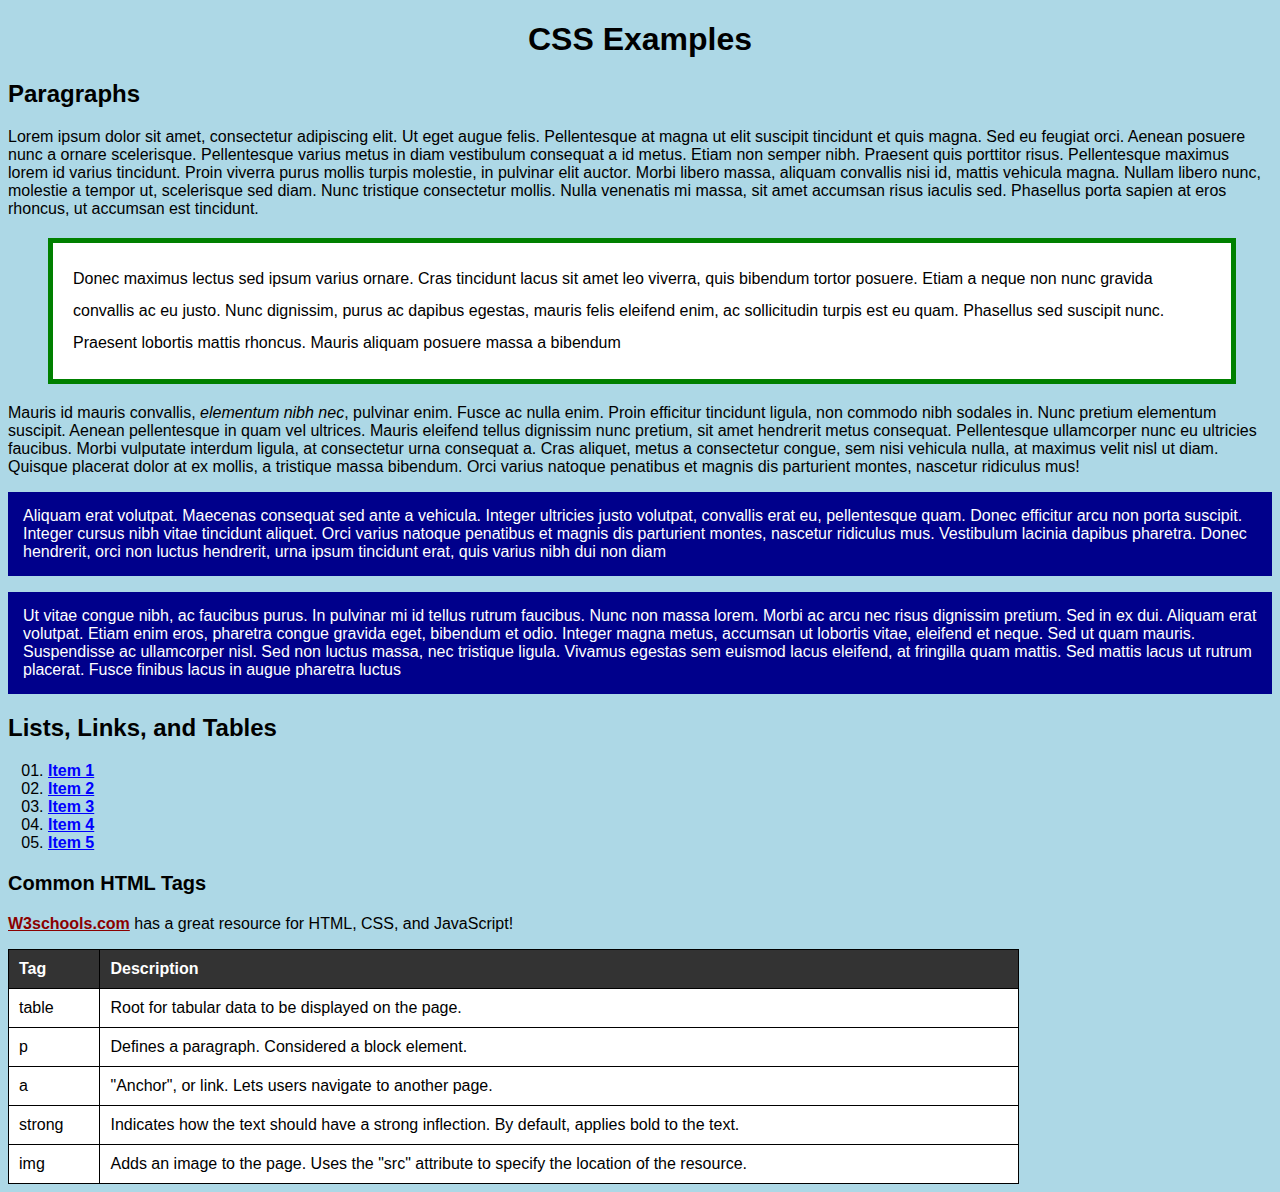
<file: Basic Css/index.html>
<!DOCTYPE html>

<html lang="en">
	<head>
		<title>CSS Examples</title>
		<link rel="stylesheet" href="5_css1.css">
	</head>
	
	<body>
		<h1>CSS Examples</h1>
		
		<article>
		<h2>Paragraphs</h2>
			<section>
				<p>Lorem ipsum dolor sit amet, consectetur adipiscing elit. Ut eget augue felis. Pellentesque at magna ut elit suscipit tincidunt et quis magna. Sed eu feugiat orci. Aenean posuere nunc a ornare scelerisque. Pellentesque varius metus in diam vestibulum consequat a id metus. Etiam non semper nibh. Praesent quis porttitor risus. Pellentesque maximus lorem id varius tincidunt. Proin viverra purus mollis turpis molestie, in pulvinar elit auctor. Morbi libero massa, aliquam convallis nisi id, mattis vehicula magna. Nullam libero nunc, molestie a tempor ut, scelerisque sed diam. Nunc tristique consectetur mollis. Nulla venenatis mi massa, sit amet accumsan risus iaculis sed. Phasellus porta sapien at eros rhoncus, ut accumsan est tincidunt.</p>
				<p id="paragraph2">Donec maximus lectus sed ipsum varius ornare. Cras tincidunt lacus sit amet leo viverra, quis bibendum tortor posuere. Etiam a neque non nunc gravida convallis ac eu justo. Nunc dignissim, purus ac dapibus egestas, mauris felis eleifend enim, ac sollicitudin turpis est eu quam. Phasellus sed suscipit nunc. Praesent lobortis mattis rhoncus. Mauris aliquam posuere massa a bibendum</p>
			</section>
			<section>
				<p>Mauris id mauris convallis, <em>elementum nibh nec</em>, pulvinar enim. Fusce ac nulla enim. Proin efficitur tincidunt ligula, non commodo nibh sodales in. Nunc pretium elementum suscipit. Aenean pellentesque in quam vel ultrices. Mauris eleifend tellus dignissim nunc pretium, sit amet hendrerit metus consequat. Pellentesque ullamcorper nunc eu ultricies faucibus. Morbi vulputate interdum ligula, at consectetur urna consequat a. Cras aliquet, metus a consectetur congue, sem nisi vehicula nulla, at maximus velit nisl ut diam. Quisque placerat dolor at ex mollis, a tristique massa bibendum. Orci varius natoque penatibus et magnis dis parturient montes, nascetur ridiculus mus!</p>
				<p class="blue">Aliquam erat volutpat. Maecenas consequat sed ante a vehicula. Integer ultricies justo volutpat, convallis erat eu, pellentesque quam. Donec efficitur arcu non porta suscipit. Integer cursus nibh vitae tincidunt aliquet. Orci varius natoque penatibus et magnis dis parturient montes, nascetur ridiculus mus. Vestibulum lacinia dapibus pharetra. Donec hendrerit, orci non luctus hendrerit, urna ipsum tincidunt erat, quis varius nibh dui non diam</p>
				<p class="blue">Ut vitae congue nibh, ac faucibus purus. In pulvinar mi id tellus rutrum faucibus. Nunc non massa lorem. Morbi ac arcu nec risus dignissim pretium. Sed in ex dui. Aliquam erat volutpat. Etiam enim eros, pharetra congue gravida eget, bibendum et odio. Integer magna metus, accumsan ut lobortis vitae, eleifend et neque. Sed ut quam mauris. Suspendisse ac ullamcorper nisl. Sed non luctus massa, nec tristique ligula. Vivamus egestas sem euismod lacus eleifend, at fringilla quam mattis. Sed mattis lacus ut rutrum placerat. Fusce finibus lacus in augue pharetra luctus</p>
			</section>
		</article>
		
		<article>
			<h2>Lists, Links, and Tables</h2>
			<ol>
				<li><a href="#">Item 1</a></li>
				<li><a href="#">Item 2</a></li>
				<li><a href="#">Item 3</a></li>
				<li><a href="#">Item 4</a></li>
				<li><a href="#">Item 5</a></li>
			</ol>
			
			<section>
				<h3>Common HTML Tags</h3>
				
				<p><a href="http://www.w3schools.com" target="_blank">W3schools.com</a> has a great resource for HTML, CSS, and JavaScript!</p>
				
				<table>
					<tr>
						<th>Tag</th><th>Description</th>
					</tr>
					<tr>
						<td>table</td><td>Root for tabular data to be displayed on the page.</td>
					</tr>
					<tr>
						<td>p</td><td>Defines a paragraph.  Considered a block element.</td>
					</tr>
					<tr>
						<td>a</td><td>"Anchor", or link.  Lets users navigate to another page.</td>
					</tr>
					<tr>
						<td>strong</td><td>Indicates how the text should have a strong inflection.  By default, applies bold to the text.</td>
					</tr>
					<tr>
						<td>img</td><td>Adds an image to the page.  Uses the "src" attribute to specify the location of the resource.</td>
					</tr>
				</table>
			</section>
			
		</article>
	</body>

</html>
</file>
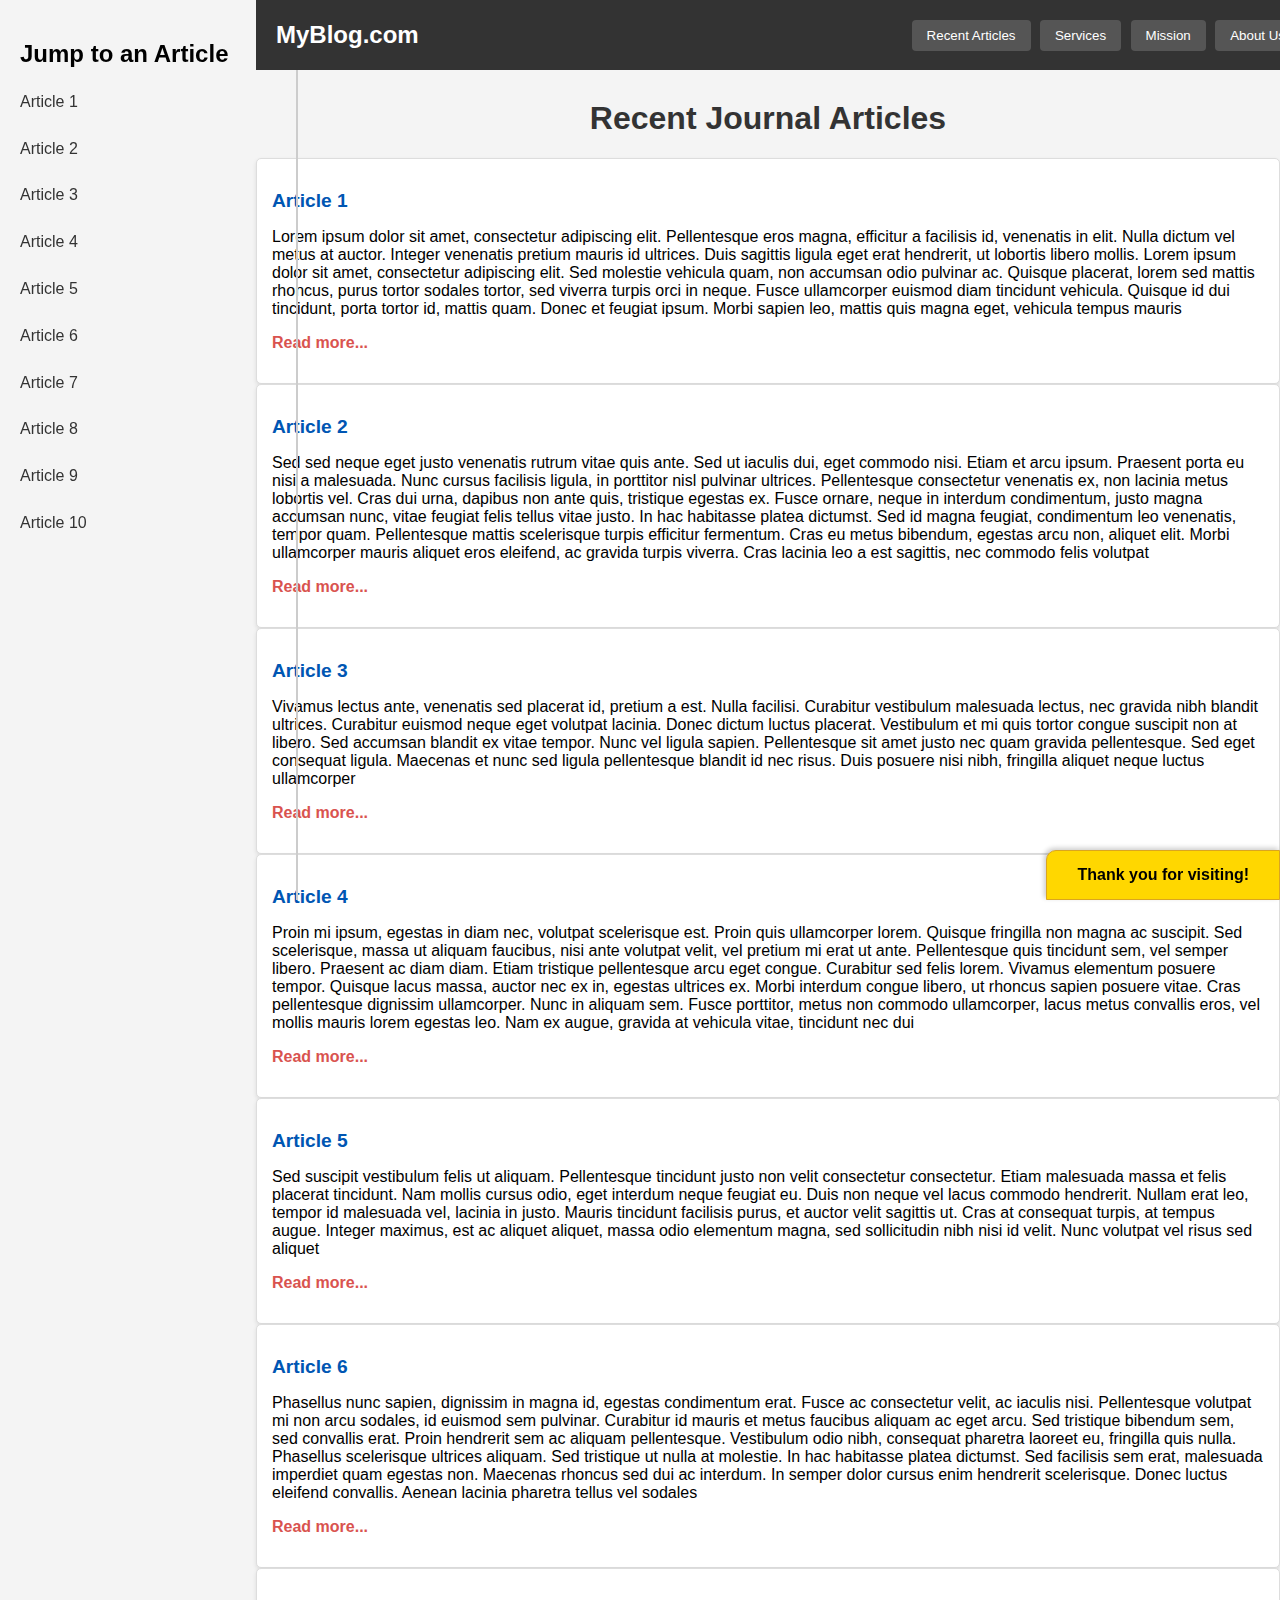
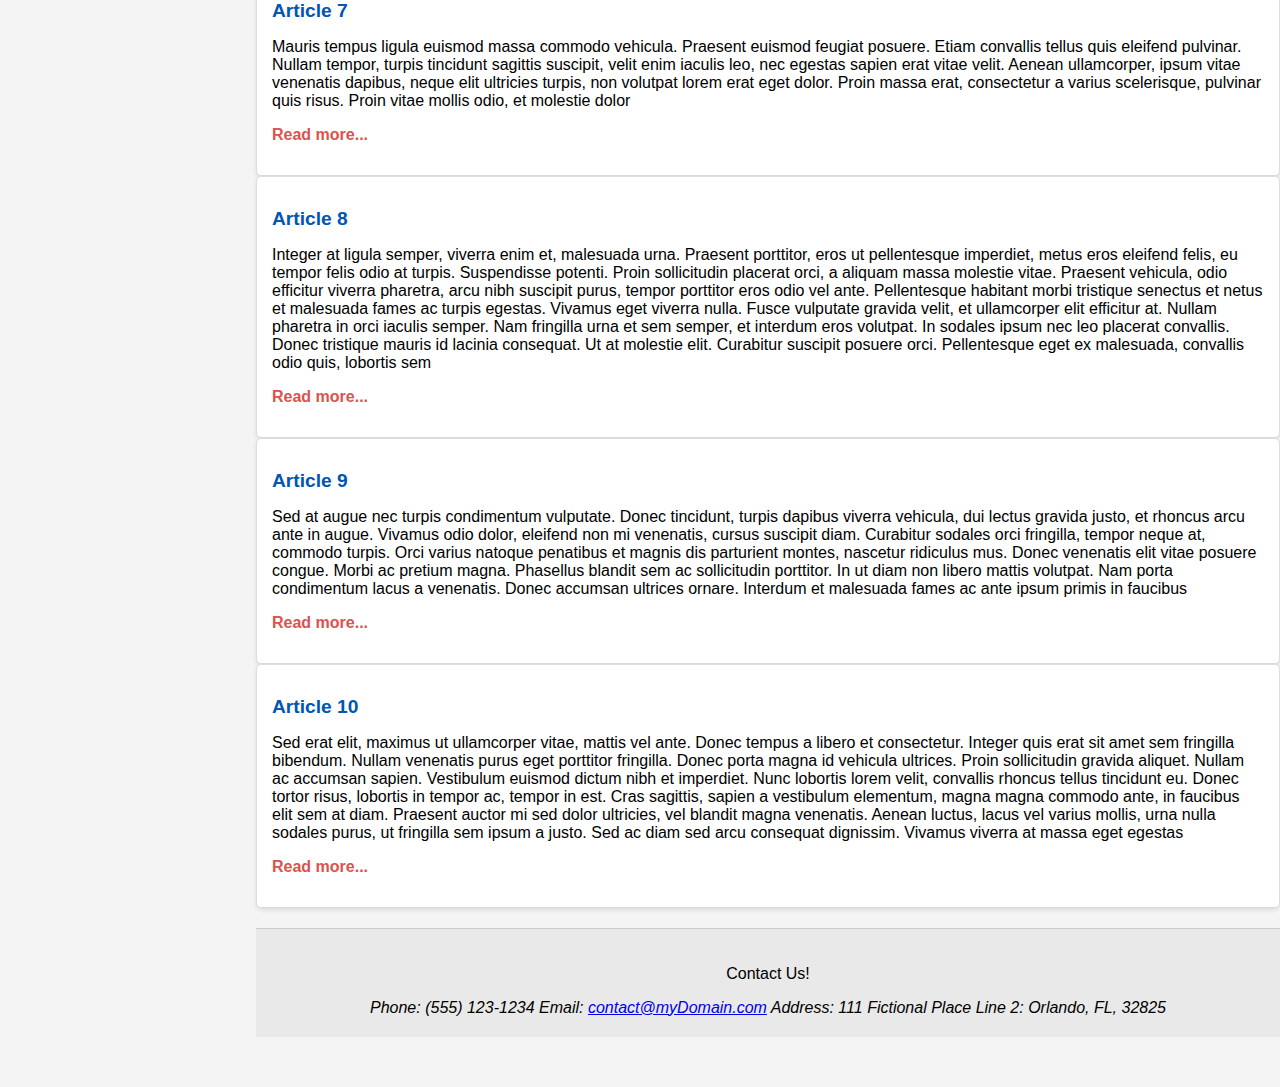
<file: CSS Positioning and Layout/index.html>
<!DOCTYPE html>
<html lang="en">
    <head>
        <link rel="stylesheet" href="style.css">
    </head>

    <body>
		<nav id="jumpMenu">
            <h2>Jump to an Article</h2>
            <a href="#a1">Article 1</a><br>
            <a href="#a2">Article 2</a><br>
            <a href="#a3">Article 3</a><br>
            <a href="#a4">Article 4</a><br>
            <a href="#a5">Article 5</a><br>
            <a href="#a6">Article 6</a><br>
            <a href="#a7">Article 7</a><br>
            <a href="#a8">Article 8</a><br>
            <a href="#a9">Article 9</a><br>
			<a href="#a10">Article 10</a>
        </nav>
		
        <main>		
		
			<header>
				<p>MyBlog.com</p>
				<nav>
					<button href="recent.html">Recent Articles</button>
					<button href="services.html">Services</button>
					<button href="mission.html">Mission</button>
					<button href="about.html">About Us</button>
				</nav>
			</header>
            
            <h1>Recent Journal Articles</h1>

            <div id="container">
                <article id="a1">
                    <h2>Article 1</h2>
                    <p>Lorem ipsum dolor sit amet, consectetur adipiscing elit. Pellentesque eros magna, efficitur a facilisis id, venenatis in elit. Nulla dictum vel metus at auctor. Integer venenatis pretium mauris id ultrices. Duis sagittis ligula eget erat hendrerit, ut lobortis libero mollis. Lorem ipsum dolor sit amet, consectetur adipiscing elit. Sed molestie vehicula quam, non accumsan odio pulvinar ac. Quisque placerat, lorem sed mattis rhoncus, purus tortor sodales tortor, sed viverra turpis orci in neque. Fusce ullamcorper euismod diam tincidunt vehicula. Quisque id dui tincidunt, porta tortor id, mattis quam. Donec et feugiat ipsum. Morbi sapien leo, mattis quis magna eget, vehicula tempus mauris</p>
                    <p><a href="#">Read more...</a></p>
                </article>

                <article id="a2">
                    <h2>Article 2</h2>
                    <p>Sed sed neque eget justo venenatis rutrum vitae quis ante. Sed ut iaculis dui, eget commodo nisi. Etiam et arcu ipsum. Praesent porta eu nisi a malesuada. Nunc cursus facilisis ligula, in porttitor nisl pulvinar ultrices. Pellentesque consectetur venenatis ex, non lacinia metus lobortis vel. Cras dui urna, dapibus non ante quis, tristique egestas ex. Fusce ornare, neque in interdum condimentum, justo magna accumsan nunc, vitae feugiat felis tellus vitae justo. In hac habitasse platea dictumst. Sed id magna feugiat, condimentum leo venenatis, tempor quam. Pellentesque mattis scelerisque turpis efficitur fermentum. Cras eu metus bibendum, egestas arcu non, aliquet elit. Morbi ullamcorper mauris aliquet eros eleifend, ac gravida turpis viverra. Cras lacinia leo a est sagittis, nec commodo felis volutpat</p>
                    <p><a href="#">Read more...</a></p>
                </article>

                <article id="a3">
                    <h2>Article 3</h2>
                    <p>Vivamus lectus ante, venenatis sed placerat id, pretium a est. Nulla facilisi. Curabitur vestibulum malesuada lectus, nec gravida nibh blandit ultrices. Curabitur euismod neque eget volutpat lacinia. Donec dictum luctus placerat. Vestibulum et mi quis tortor congue suscipit non at libero. Sed accumsan blandit ex vitae tempor. Nunc vel ligula sapien. Pellentesque sit amet justo nec quam gravida pellentesque. Sed eget consequat ligula. Maecenas et nunc sed ligula pellentesque blandit id nec risus. Duis posuere nisi nibh, fringilla aliquet neque luctus ullamcorper</p>
                    <p><a href="#">Read more...</a></p>
                </article>

                <article id="a4">
                    <h2>Article 4</h2>
                    <p>Proin mi ipsum, egestas in diam nec, volutpat scelerisque est. Proin quis ullamcorper lorem. Quisque fringilla non magna ac suscipit. Sed scelerisque, massa ut aliquam faucibus, nisi ante volutpat velit, vel pretium mi erat ut ante. Pellentesque quis tincidunt sem, vel semper libero. Praesent ac diam diam. Etiam tristique pellentesque arcu eget congue. Curabitur sed felis lorem. Vivamus elementum posuere tempor. Quisque lacus massa, auctor nec ex in, egestas ultrices ex. Morbi interdum congue libero, ut rhoncus sapien posuere vitae. Cras pellentesque dignissim ullamcorper. Nunc in aliquam sem. Fusce porttitor, metus non commodo ullamcorper, lacus metus convallis eros, vel mollis mauris lorem egestas leo. Nam ex augue, gravida at vehicula vitae, tincidunt nec dui</p>
                    <p><a href="#">Read more...</a></p>
                </article>

                <article id="a5">
                    <h2>Article 5</h2>
                    <p>Sed suscipit vestibulum felis ut aliquam. Pellentesque tincidunt justo non velit consectetur consectetur. Etiam malesuada massa et felis placerat tincidunt. Nam mollis cursus odio, eget interdum neque feugiat eu. Duis non neque vel lacus commodo hendrerit. Nullam erat leo, tempor id malesuada vel, lacinia in justo. Mauris tincidunt facilisis purus, et auctor velit sagittis ut. Cras at consequat turpis, at tempus augue. Integer maximus, est ac aliquet aliquet, massa odio elementum magna, sed sollicitudin nibh nisi id velit. Nunc volutpat vel risus sed aliquet</p>
                    <p><a href="#">Read more...</a></p>
                </article>

                <article id="a6">
                    <h2>Article 6</h2>
                    <p>Phasellus nunc sapien, dignissim in magna id, egestas condimentum erat. Fusce ac consectetur velit, ac iaculis nisi. Pellentesque volutpat mi non arcu sodales, id euismod sem pulvinar. Curabitur id mauris et metus faucibus aliquam ac eget arcu. Sed tristique bibendum sem, sed convallis erat. Proin hendrerit sem ac aliquam pellentesque. Vestibulum odio nibh, consequat pharetra laoreet eu, fringilla quis nulla. Phasellus scelerisque ultrices aliquam. Sed tristique ut nulla at molestie. In hac habitasse platea dictumst. Sed facilisis sem erat, malesuada imperdiet quam egestas non. Maecenas rhoncus sed dui ac interdum. In semper dolor cursus enim hendrerit scelerisque. Donec luctus eleifend convallis. Aenean lacinia pharetra tellus vel sodales</p>
                    <p><a href="#">Read more...</a></p>
                </article>

                <article id="a7">
                    <h2>Article 7</h2>
                    <p>Mauris tempus ligula euismod massa commodo vehicula. Praesent euismod feugiat posuere. Etiam convallis tellus quis eleifend pulvinar. Nullam tempor, turpis tincidunt sagittis suscipit, velit enim iaculis leo, nec egestas sapien erat vitae velit. Aenean ullamcorper, ipsum vitae venenatis dapibus, neque elit ultricies turpis, non volutpat lorem erat eget dolor. Proin massa erat, consectetur a varius scelerisque, pulvinar quis risus. Proin vitae mollis odio, et molestie dolor</p>
                    <p><a href="#">Read more...</a></p>
                </article>

                <article id="a8">
                    <h2>Article 8</h2>
                    <p>Integer at ligula semper, viverra enim et, malesuada urna. Praesent porttitor, eros ut pellentesque imperdiet, metus eros eleifend felis, eu tempor felis odio at turpis. Suspendisse potenti. Proin sollicitudin placerat orci, a aliquam massa molestie vitae. Praesent vehicula, odio efficitur viverra pharetra, arcu nibh suscipit purus, tempor porttitor eros odio vel ante. Pellentesque habitant morbi tristique senectus et netus et malesuada fames ac turpis egestas. Vivamus eget viverra nulla. Fusce vulputate gravida velit, et ullamcorper elit efficitur at. Nullam pharetra in orci iaculis semper. Nam fringilla urna et sem semper, et interdum eros volutpat. In sodales ipsum nec leo placerat convallis. Donec tristique mauris id lacinia consequat. Ut at molestie elit. Curabitur suscipit posuere orci. Pellentesque eget ex malesuada, convallis odio quis, lobortis sem</p>
                    <p><a href="#">Read more...</a></p>
                </article>

                <article id="a9">
                    <h2>Article 9</h2>
                    <p>Sed at augue nec turpis condimentum vulputate. Donec tincidunt, turpis dapibus viverra vehicula, dui lectus gravida justo, et rhoncus arcu ante in augue. Vivamus odio dolor, eleifend non mi venenatis, cursus suscipit diam. Curabitur sodales orci fringilla, tempor neque at, commodo turpis. Orci varius natoque penatibus et magnis dis parturient montes, nascetur ridiculus mus. Donec venenatis elit vitae posuere congue. Morbi ac pretium magna. Phasellus blandit sem ac sollicitudin porttitor. In ut diam non libero mattis volutpat. Nam porta condimentum lacus a venenatis. Donec accumsan ultrices ornare. Interdum et malesuada fames ac ante ipsum primis in faucibus</p>
                    <p><a href="#">Read more...</a></p>
                </article>

                <article id="a10">
                    <h2>Article 10</h2>
                    <p>Sed erat elit, maximus ut ullamcorper vitae, mattis vel ante. Donec tempus a libero et consectetur. Integer quis erat sit amet sem fringilla bibendum. Nullam venenatis purus eget porttitor fringilla. Donec porta magna id vehicula ultrices. Proin sollicitudin gravida aliquet. Nullam ac accumsan sapien. Vestibulum euismod dictum nibh et imperdiet. Nunc lobortis lorem velit, convallis rhoncus tellus tincidunt eu. Donec tortor risus, lobortis in tempor ac, tempor in est. Cras sagittis, sapien a vestibulum elementum, magna magna commodo ante, in faucibus elit sem at diam. Praesent auctor mi sed dolor ultricies, vel blandit magna venenatis. Aenean luctus, lacus vel varius mollis, urna nulla sodales purus, ut fringilla sem ipsum a justo. Sed ac diam sed arcu consequat dignissim. Vivamus viverra at massa eget egestas</p>
                    <p><a href="#">Read more...</a></p>
                </article>
            </div>
			
			<p id="thanks">Thank you for visiting!</p>

            <footer>
                <p>Contact Us!</p>
                <address>
                    <div>
                        <span>Phone:</span> <span>(555) 123-1234</span>
                        <span>Email:</span> </span><a href="#">contact@myDomain.com</a></span>
                        <span>Address:</span> <span>111 Fictional Place</span>
                        <span>Line 2:</span> <span>Orlando, FL, 32825</span>
                    </div>
                </address>
				
            </footer>
        </main>
    </body>

</html>
</file>
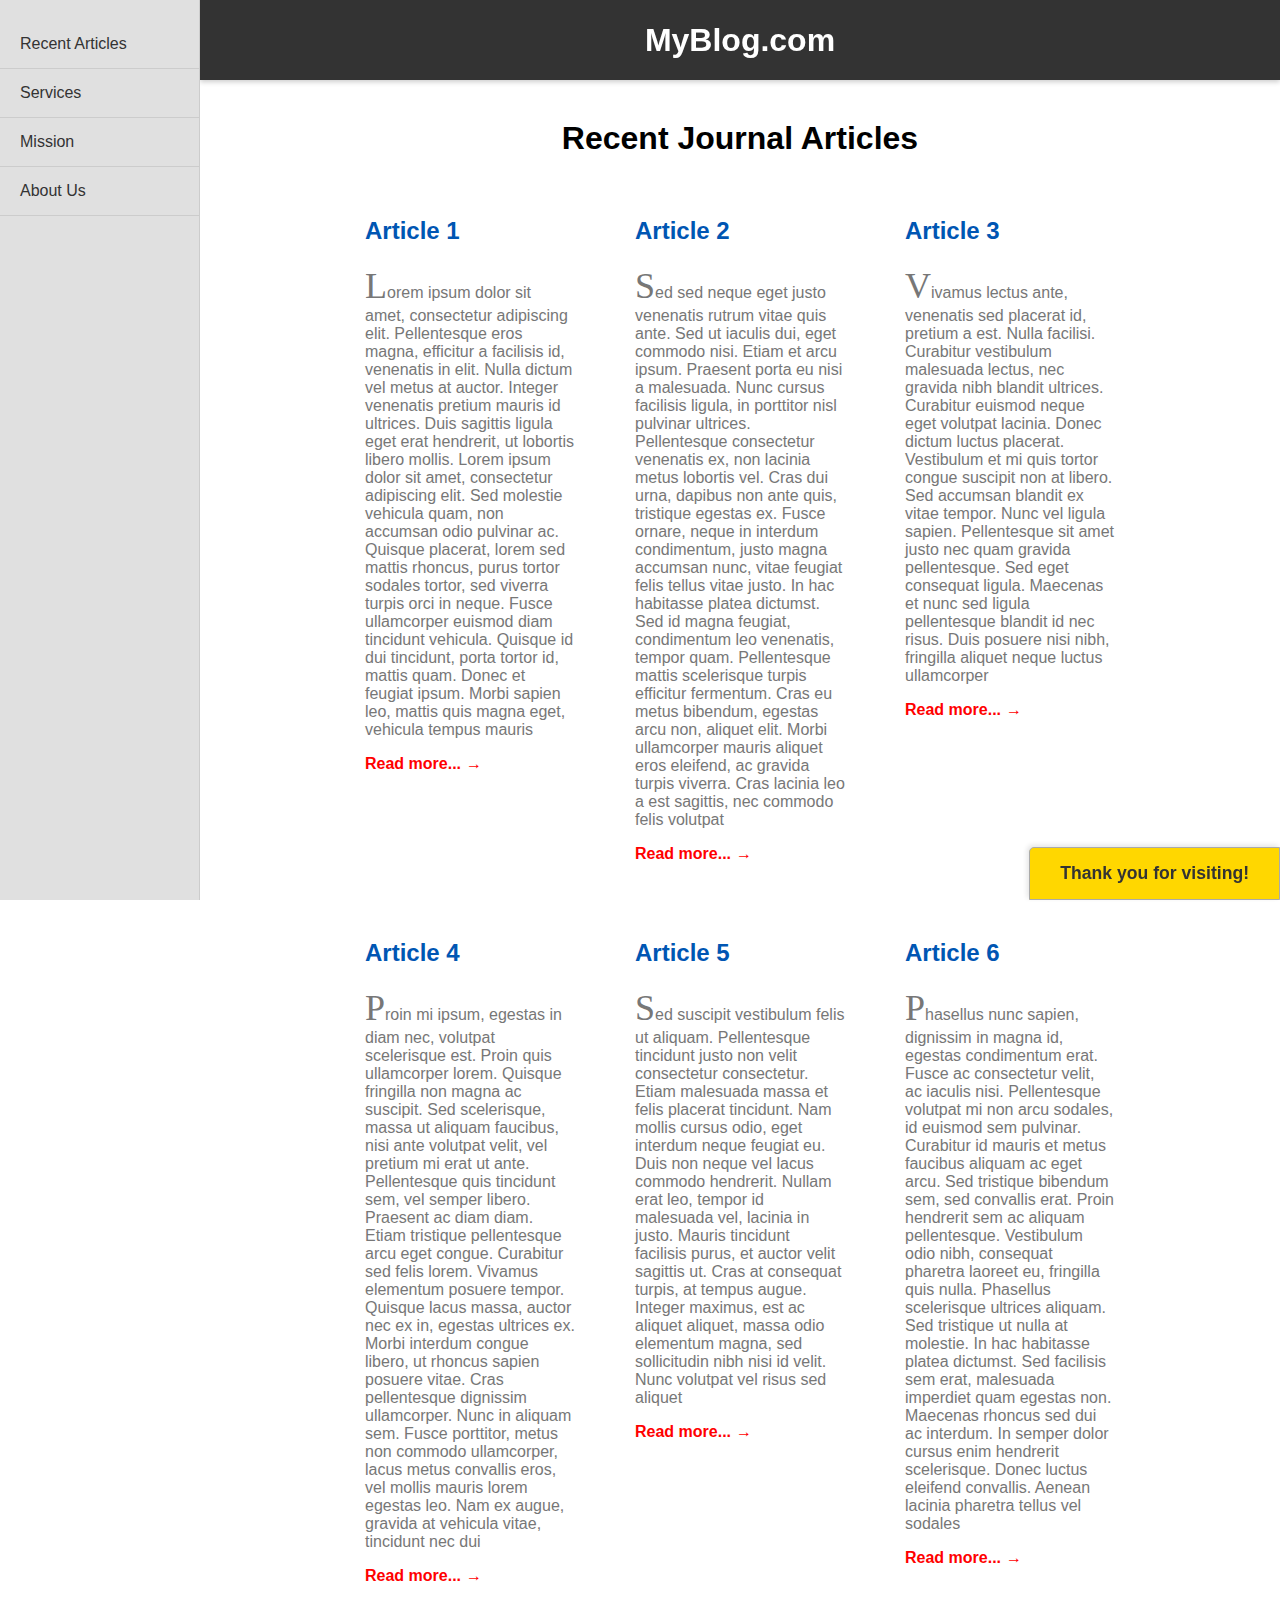
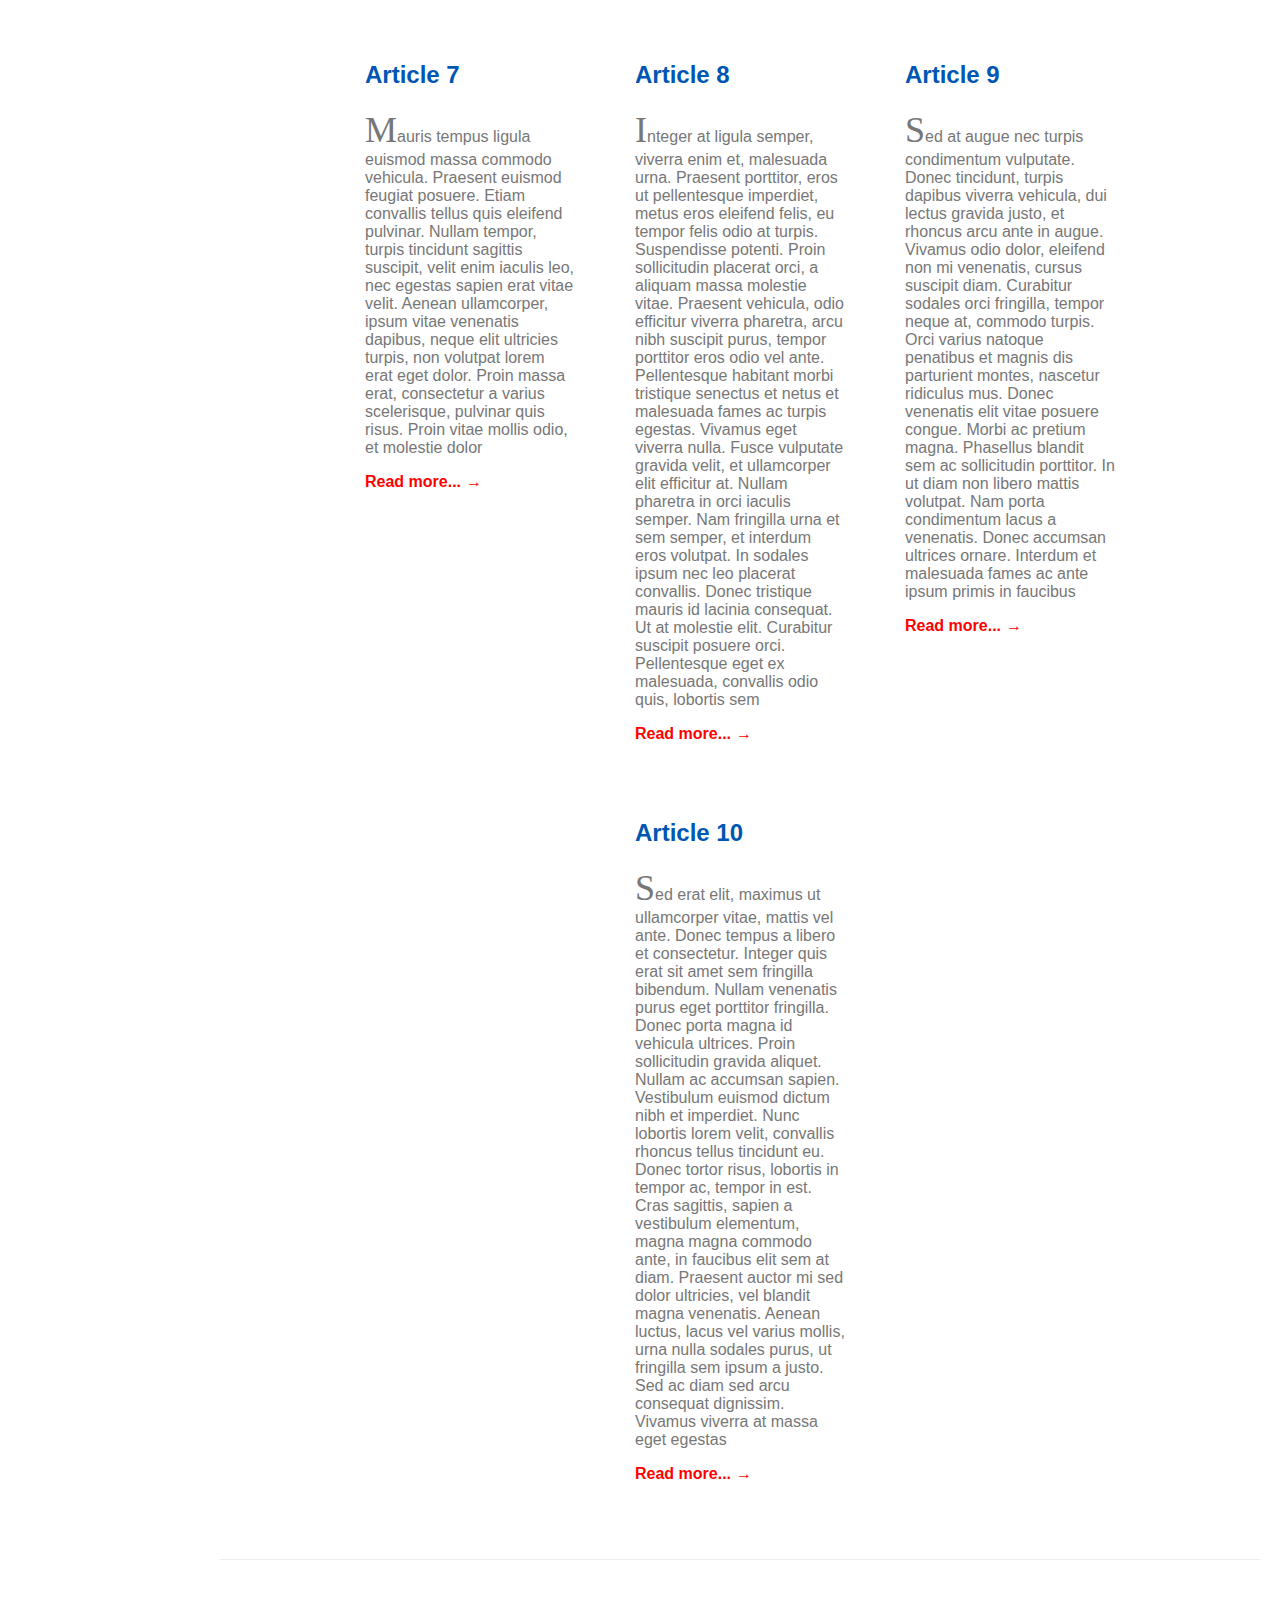
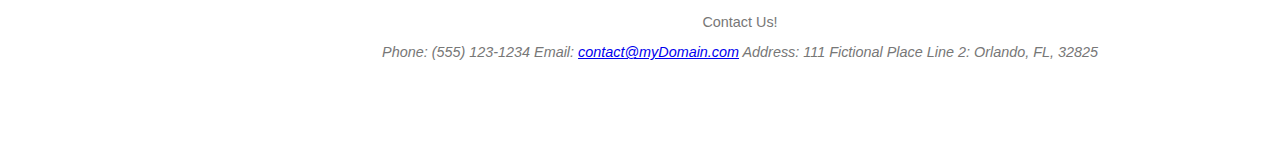
<file: CSS Transitions and Selectors/index.html>
<!DOCTYPE html>
<html lang="en">
    <head>
        <link rel="stylesheet" href="7_transition.css">
    </head>

    <body>
		
		<nav id="menuItems">
			<button id="recentArticles" href="recent.html">Recent Articles</button>
			
			<ul id="jumpMenu">
				<li><a href="#a1">Article 1</a></li>
				<li><a href="#a2">Article 2</a></li>
				<li><a href="#a3">Article 3</a></li>
				<li><a href="#a4">Article 4</a></li>
				<li><a href="#a5">Article 5</a></li>
				<li><a href="#a6">Article 6</a></li>
				<li><a href="#a7">Article 7</a></li>
				<li><a href="#a8">Article 8</a></li>
				<li><a href="#a9">Article 9</a></li>
				<li><a href="#a10">Article 10</a></li>
			</ul>
		
			<button href="services.html">Services</button>
			<button href="mission.html">Mission</button>
			<button href="about.html">About Us</button>
		</nav>
		
        <main>
		
			<header>
				<p>MyBlog.com</p>
			</header>
            
            <h1>Recent Journal Articles</h1>

            <div id="container">
                <article id="a1">
                    <h2>Article 1</h2>
                    <p>Lorem ipsum dolor sit amet, consectetur adipiscing elit. Pellentesque eros magna, efficitur a facilisis id, venenatis in elit. Nulla dictum vel metus at auctor. Integer venenatis pretium mauris id ultrices. Duis sagittis ligula eget erat hendrerit, ut lobortis libero mollis. Lorem ipsum dolor sit amet, consectetur adipiscing elit. Sed molestie vehicula quam, non accumsan odio pulvinar ac. Quisque placerat, lorem sed mattis rhoncus, purus tortor sodales tortor, sed viverra turpis orci in neque. Fusce ullamcorper euismod diam tincidunt vehicula. Quisque id dui tincidunt, porta tortor id, mattis quam. Donec et feugiat ipsum. Morbi sapien leo, mattis quis magna eget, vehicula tempus mauris</p>
                    <p><a href="http://www.google.com">Read more...</a></p>
                </article>

                <article id="a2">
                    <h2>Article 2</h2>
                    <p>Sed sed neque eget justo venenatis rutrum vitae quis ante. Sed ut iaculis dui, eget commodo nisi. Etiam et arcu ipsum. Praesent porta eu nisi a malesuada. Nunc cursus facilisis ligula, in porttitor nisl pulvinar ultrices. Pellentesque consectetur venenatis ex, non lacinia metus lobortis vel. Cras dui urna, dapibus non ante quis, tristique egestas ex. Fusce ornare, neque in interdum condimentum, justo magna accumsan nunc, vitae feugiat felis tellus vitae justo. In hac habitasse platea dictumst. Sed id magna feugiat, condimentum leo venenatis, tempor quam. Pellentesque mattis scelerisque turpis efficitur fermentum. Cras eu metus bibendum, egestas arcu non, aliquet elit. Morbi ullamcorper mauris aliquet eros eleifend, ac gravida turpis viverra. Cras lacinia leo a est sagittis, nec commodo felis volutpat</p>
                    <p><a href="http://www.google.com">Read more...</a></p>
                </article>

                <article id="a3">
                    <h2>Article 3</h2>
                    <p>Vivamus lectus ante, venenatis sed placerat id, pretium a est. Nulla facilisi. Curabitur vestibulum malesuada lectus, nec gravida nibh blandit ultrices. Curabitur euismod neque eget volutpat lacinia. Donec dictum luctus placerat. Vestibulum et mi quis tortor congue suscipit non at libero. Sed accumsan blandit ex vitae tempor. Nunc vel ligula sapien. Pellentesque sit amet justo nec quam gravida pellentesque. Sed eget consequat ligula. Maecenas et nunc sed ligula pellentesque blandit id nec risus. Duis posuere nisi nibh, fringilla aliquet neque luctus ullamcorper</p>
                    <p><a href="http://www.google.com">Read more...</a></p>
                </article>

                <article id="a4">
                    <h2>Article 4</h2>
                    <p>Proin mi ipsum, egestas in diam nec, volutpat scelerisque est. Proin quis ullamcorper lorem. Quisque fringilla non magna ac suscipit. Sed scelerisque, massa ut aliquam faucibus, nisi ante volutpat velit, vel pretium mi erat ut ante. Pellentesque quis tincidunt sem, vel semper libero. Praesent ac diam diam. Etiam tristique pellentesque arcu eget congue. Curabitur sed felis lorem. Vivamus elementum posuere tempor. Quisque lacus massa, auctor nec ex in, egestas ultrices ex. Morbi interdum congue libero, ut rhoncus sapien posuere vitae. Cras pellentesque dignissim ullamcorper. Nunc in aliquam sem. Fusce porttitor, metus non commodo ullamcorper, lacus metus convallis eros, vel mollis mauris lorem egestas leo. Nam ex augue, gravida at vehicula vitae, tincidunt nec dui</p>
                    <p><a href="http://www.google.com">Read more...</a></p>
                </article>

                <article id="a5">
                    <h2>Article 5</h2>
                    <p>Sed suscipit vestibulum felis ut aliquam. Pellentesque tincidunt justo non velit consectetur consectetur. Etiam malesuada massa et felis placerat tincidunt. Nam mollis cursus odio, eget interdum neque feugiat eu. Duis non neque vel lacus commodo hendrerit. Nullam erat leo, tempor id malesuada vel, lacinia in justo. Mauris tincidunt facilisis purus, et auctor velit sagittis ut. Cras at consequat turpis, at tempus augue. Integer maximus, est ac aliquet aliquet, massa odio elementum magna, sed sollicitudin nibh nisi id velit. Nunc volutpat vel risus sed aliquet</p>
                    <p><a href="http://www.google.com">Read more...</a></p>
                </article>

                <article id="a6">
                    <h2>Article 6</h2>
                    <p>Phasellus nunc sapien, dignissim in magna id, egestas condimentum erat. Fusce ac consectetur velit, ac iaculis nisi. Pellentesque volutpat mi non arcu sodales, id euismod sem pulvinar. Curabitur id mauris et metus faucibus aliquam ac eget arcu. Sed tristique bibendum sem, sed convallis erat. Proin hendrerit sem ac aliquam pellentesque. Vestibulum odio nibh, consequat pharetra laoreet eu, fringilla quis nulla. Phasellus scelerisque ultrices aliquam. Sed tristique ut nulla at molestie. In hac habitasse platea dictumst. Sed facilisis sem erat, malesuada imperdiet quam egestas non. Maecenas rhoncus sed dui ac interdum. In semper dolor cursus enim hendrerit scelerisque. Donec luctus eleifend convallis. Aenean lacinia pharetra tellus vel sodales</p>
                    <p><a href="http://www.google.com">Read more...</a></p>
                </article>

                <article id="a7">
                    <h2>Article 7</h2>
                    <p>Mauris tempus ligula euismod massa commodo vehicula. Praesent euismod feugiat posuere. Etiam convallis tellus quis eleifend pulvinar. Nullam tempor, turpis tincidunt sagittis suscipit, velit enim iaculis leo, nec egestas sapien erat vitae velit. Aenean ullamcorper, ipsum vitae venenatis dapibus, neque elit ultricies turpis, non volutpat lorem erat eget dolor. Proin massa erat, consectetur a varius scelerisque, pulvinar quis risus. Proin vitae mollis odio, et molestie dolor</p>
                    <p><a href="http://www.google.com">Read more...</a></p>
                </article>

                <article id="a8">
                    <h2>Article 8</h2>
                    <p>Integer at ligula semper, viverra enim et, malesuada urna. Praesent porttitor, eros ut pellentesque imperdiet, metus eros eleifend felis, eu tempor felis odio at turpis. Suspendisse potenti. Proin sollicitudin placerat orci, a aliquam massa molestie vitae. Praesent vehicula, odio efficitur viverra pharetra, arcu nibh suscipit purus, tempor porttitor eros odio vel ante. Pellentesque habitant morbi tristique senectus et netus et malesuada fames ac turpis egestas. Vivamus eget viverra nulla. Fusce vulputate gravida velit, et ullamcorper elit efficitur at. Nullam pharetra in orci iaculis semper. Nam fringilla urna et sem semper, et interdum eros volutpat. In sodales ipsum nec leo placerat convallis. Donec tristique mauris id lacinia consequat. Ut at molestie elit. Curabitur suscipit posuere orci. Pellentesque eget ex malesuada, convallis odio quis, lobortis sem</p>
                    <p><a href="http://www.google.com">Read more...</a></p>
                </article>

                <article id="a9">
                    <h2>Article 9</h2>
                    <p>Sed at augue nec turpis condimentum vulputate. Donec tincidunt, turpis dapibus viverra vehicula, dui lectus gravida justo, et rhoncus arcu ante in augue. Vivamus odio dolor, eleifend non mi venenatis, cursus suscipit diam. Curabitur sodales orci fringilla, tempor neque at, commodo turpis. Orci varius natoque penatibus et magnis dis parturient montes, nascetur ridiculus mus. Donec venenatis elit vitae posuere congue. Morbi ac pretium magna. Phasellus blandit sem ac sollicitudin porttitor. In ut diam non libero mattis volutpat. Nam porta condimentum lacus a venenatis. Donec accumsan ultrices ornare. Interdum et malesuada fames ac ante ipsum primis in faucibus</p>
                    <p><a href="http://www.google.com">Read more...</a></p>
                </article>

                <article id="a10">
                    <h2>Article 10</h2>
                    <p>Sed erat elit, maximus ut ullamcorper vitae, mattis vel ante. Donec tempus a libero et consectetur. Integer quis erat sit amet sem fringilla bibendum. Nullam venenatis purus eget porttitor fringilla. Donec porta magna id vehicula ultrices. Proin sollicitudin gravida aliquet. Nullam ac accumsan sapien. Vestibulum euismod dictum nibh et imperdiet. Nunc lobortis lorem velit, convallis rhoncus tellus tincidunt eu. Donec tortor risus, lobortis in tempor ac, tempor in est. Cras sagittis, sapien a vestibulum elementum, magna magna commodo ante, in faucibus elit sem at diam. Praesent auctor mi sed dolor ultricies, vel blandit magna venenatis. Aenean luctus, lacus vel varius mollis, urna nulla sodales purus, ut fringilla sem ipsum a justo. Sed ac diam sed arcu consequat dignissim. Vivamus viverra at massa eget egestas</p>
                    <p><a href="http://www.google.com">Read more...</a></p>
                </article>
            </div>
			
			<p id="thanks"><a href="#">Thank you for visiting!</a></p>

            <footer>
                <p>Contact Us!</p>
                <address>
                    <div>
                        <span>Phone:</span> <span>(555) 123-1234</span>
                        <span>Email:</span> </span><a href="#">contact@myDomain.com</a></span>
                        <span>Address:</span> <span>111 Fictional Place</span>
                        <span>Line 2:</span> <span>Orlando, FL, 32825</span>
                    </div>
                </address>
				
            </footer>
        </main>
    </body>
</html>
</file>
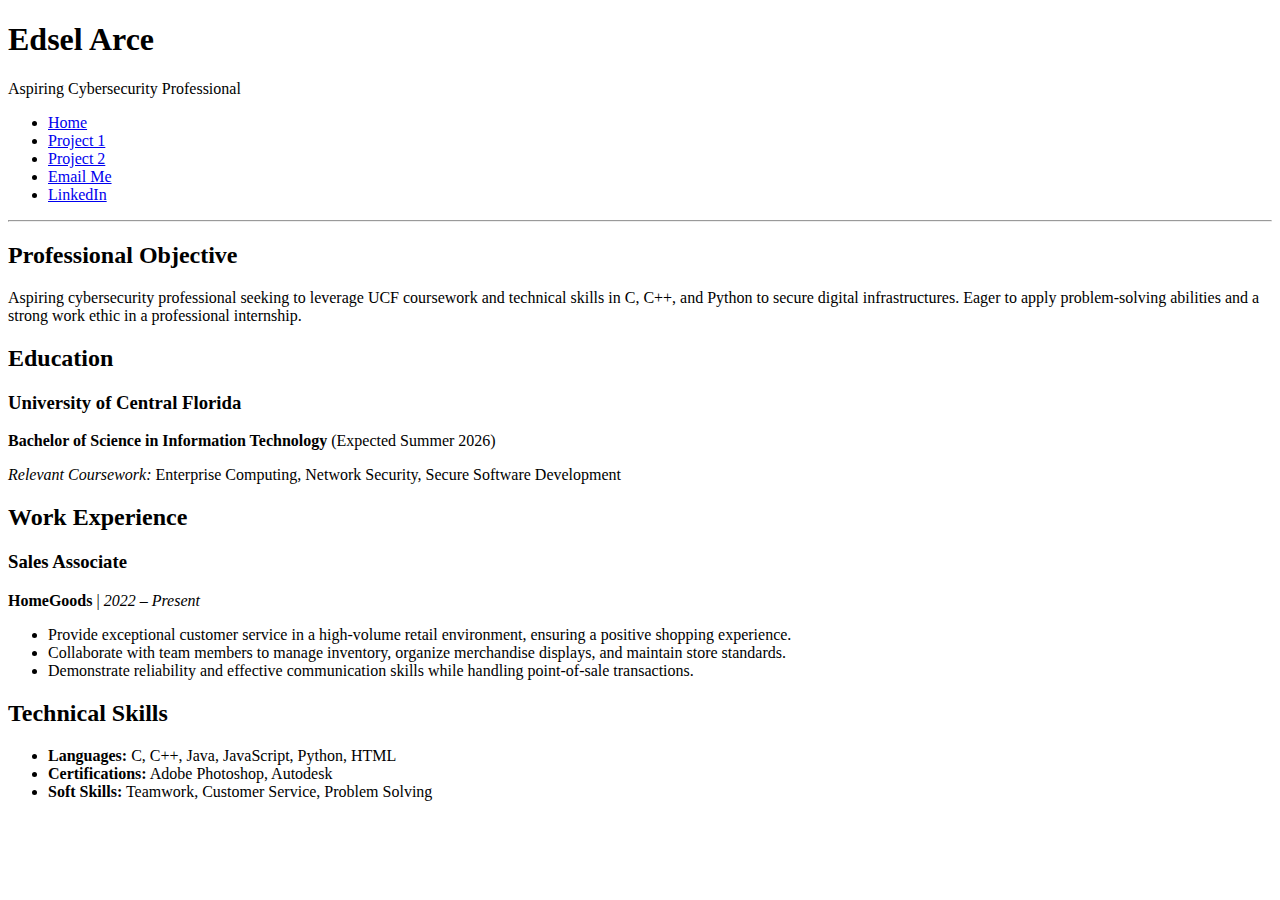
<file: HTML Resume/index.html>
<!DOCTYPE html>
<html lang="en">
<head>
    <meta charset="UTF-8">
    <meta name="viewport" content="width=device-width, initial-scale=1.0">
    <title>Edsel Arce - Resume</title>
</head>
<body>

    <header>
        <h1>Edsel Arce</h1>
        <p>Aspiring Cybersecurity Professional</p>
        <nav>
            <ul>
                <li><a href="index.html">Home</a></li>
                <li><a href="project1.html">Project 1</a></li>
                <li><a href="project2.html">Project 2</a></li>
                <li><a href="mailto:ed599189@ucf.edu">Email Me</a></li>
                <li><a href="https://www.linkedin.com/in/edsel-arce-7721693a9" target="_blank">LinkedIn</a></li>
            </ul>
        </nav>
    </header>

    <hr>

    <main>
        <section id="objective">
            <h2>Professional Objective</h2>
            <p>Aspiring cybersecurity professional seeking to leverage UCF coursework and technical skills in C, C++, and Python to secure digital infrastructures. Eager to apply problem-solving abilities and a strong work ethic in a professional internship.</p>
        </section>

        <section id="education">
            <h2>Education</h2>
            <h3>University of Central Florida</h3>
            <p><strong>Bachelor of Science in Information Technology</strong> (Expected Summer 2026)</p>
            <p><em>Relevant Coursework:</em> Enterprise Computing, Network Security, Secure Software Development</p>
        </section>

        <section id="experience">
            <h2>Work Experience</h2>
            <h3>Sales Associate</h3>
            <p><strong>HomeGoods</strong> | <em>2022 – Present</em></p>
            <ul>
                <li>Provide exceptional customer service in a high-volume retail environment, ensuring a positive shopping experience.</li>
                <li>Collaborate with team members to manage inventory, organize merchandise displays, and maintain store standards.</li>
                <li>Demonstrate reliability and effective communication skills while handling point-of-sale transactions.</li>
            </ul>
        </section>

        <section id="skills">
            <h2>Technical Skills</h2>
            <ul>
                <li><strong>Languages:</strong> C, C++, Java, JavaScript, Python, HTML</li>
                <li><strong>Certifications:</strong> Adobe Photoshop, Autodesk</li>
                <li><strong>Soft Skills:</strong> Teamwork, Customer Service, Problem Solving</li>
            </ul>
        </section>
    </main>

</body>
</html>
</file>
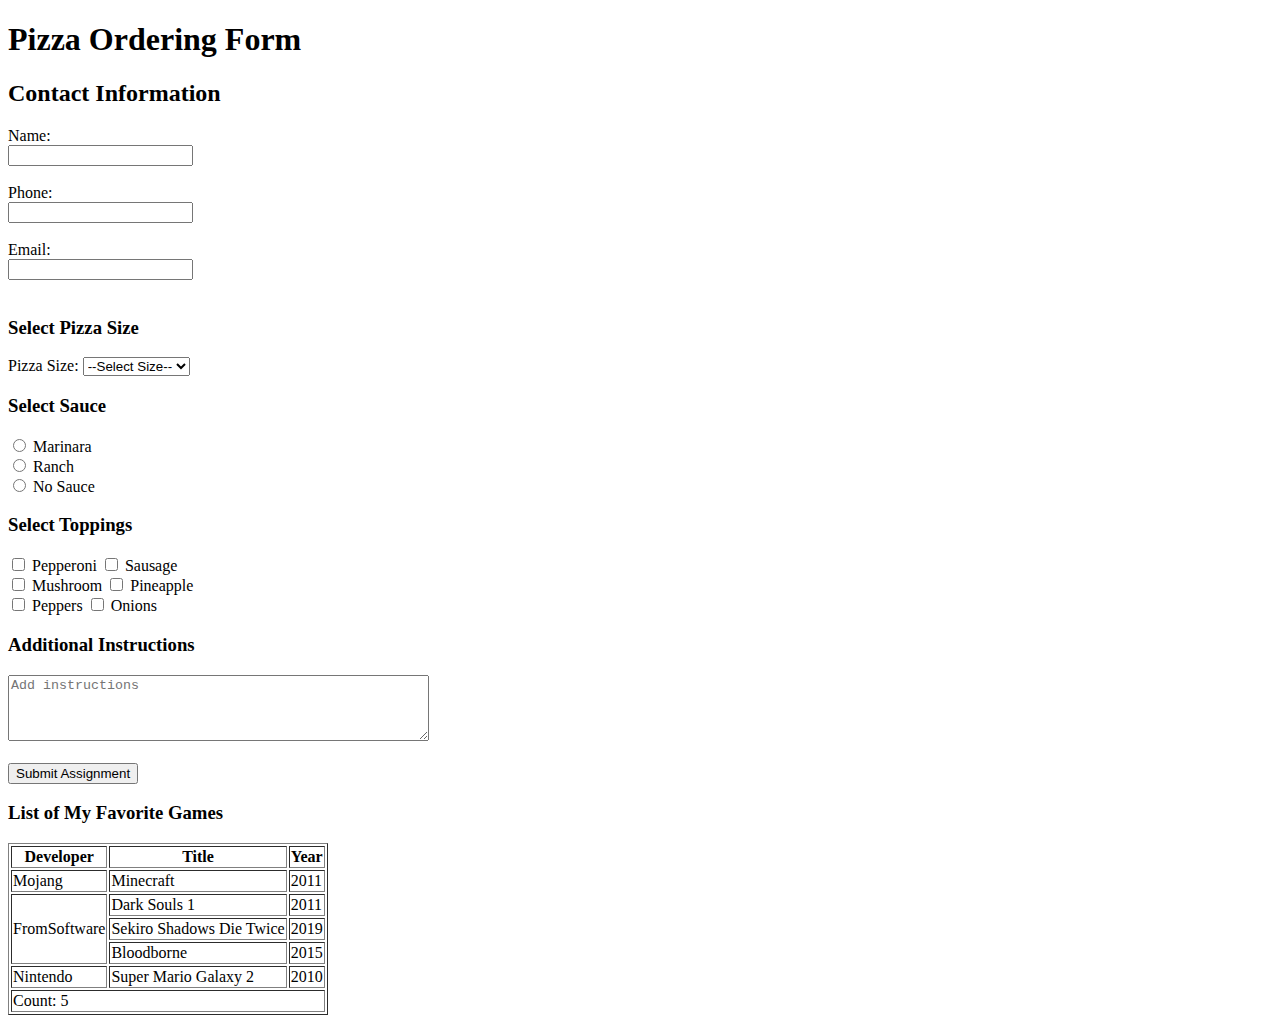
<file: Tables and Forms/index.html>
<!DOCTYPE html>
<html lang="en">
<head>
    <title>Pizza Ordering Form</title>
</head>
<body>

    <h1>Pizza Ordering Form</h1>

    <form method="get">
        
        <h2>Contact Information</h2>
        
        <label for="name">Name:</label><br>
        <input type="text" id="name" name="name" required><br><br>

        <label for="phone">Phone:</label><br>
        <input type="tel" id="phone" name="phone" required><br><br>

        <label for="email">Email:</label><br>
        <input type="email" id="email" name="email" required><br><br>

        <h3>Select Pizza Size</h3>
        <label for="size">Pizza Size:</label>
        <select id="size" name="size" required>
            <option value="">--Select Size--</option>
            <option value="medium">Medium</option>
            <option value="large">Large</option>
            <option value="xlarge">XLarge</option>
        </select>
        <br>

        <h3>Select Sauce</h3>
        <input type="radio" id="marinara" name="sauce" value="marinara" required>
        <label for="marinara">Marinara</label><br>
        
        <input type="radio" id="ranch" name="sauce" value="ranch">
        <label for="ranch">Ranch</label><br>
        
        <input type="radio" id="nosauce" name="sauce" value="nosauce">
        <label for="nosauce">No Sauce</label><br>

        <h3>Select Toppings</h3>
        <input type="checkbox" id="pepperoni" name="toppings" value="pepperoni">
        <label for="pepperoni">Pepperoni</label>
        
        <input type="checkbox" id="sausage" name="toppings" value="sausage">
        <label for="sausage">Sausage</label><br>

        <input type="checkbox" id="mushroom" name="toppings" value="mushroom">
        <label for="mushroom">Mushroom</label>

        <input type="checkbox" id="pineapple" name="toppings" value="pineapple">
        <label for="pineapple">Pineapple</label><br>

        <input type="checkbox" id="peppers" name="toppings" value="peppers">
        <label for="peppers">Peppers</label>

        <input type="checkbox" id="onions" name="toppings" value="onions">
        <label for="onions">Onions</label><br>

        <h3>Additional Instructions</h3>
        <textarea id="instructions" name="instructions" rows="4" cols="50" placeholder="Add instructions"></textarea>
        <br><br>

        <input type="submit" value="Submit Assignment">
    </form>

    <h3>List of My Favorite Games</h3>
    
    <table border="1">
        <thead>
            <tr>
                <th>Developer</th>
                <th>Title</th>
                <th>Year</th>
            </tr>
        </thead>
        <tbody>
            <tr>
                <td>Mojang</td>
                <td>Minecraft</td>
                <td>2011</td>
            </tr>
            <tr>
                <td rowspan="3">FromSoftware</td>
                <td>Dark Souls 1</td>
                <td>2011</td>
            </tr>
            <tr>
                <td>Sekiro Shadows Die Twice</td>
                <td>2019</td>
            </tr>
            <tr>
                <td>Bloodborne</td>
                <td>2015</td>
            </tr>
            <tr>
                <td>Nintendo</td>
                <td>Super Mario Galaxy 2</td>
                <td>2010</td>
            </tr>
            <tr>
                <td colspan="3">Count: 5</td>
            </tr>
        </tbody>
    </table>

</body>
</html>
</file>
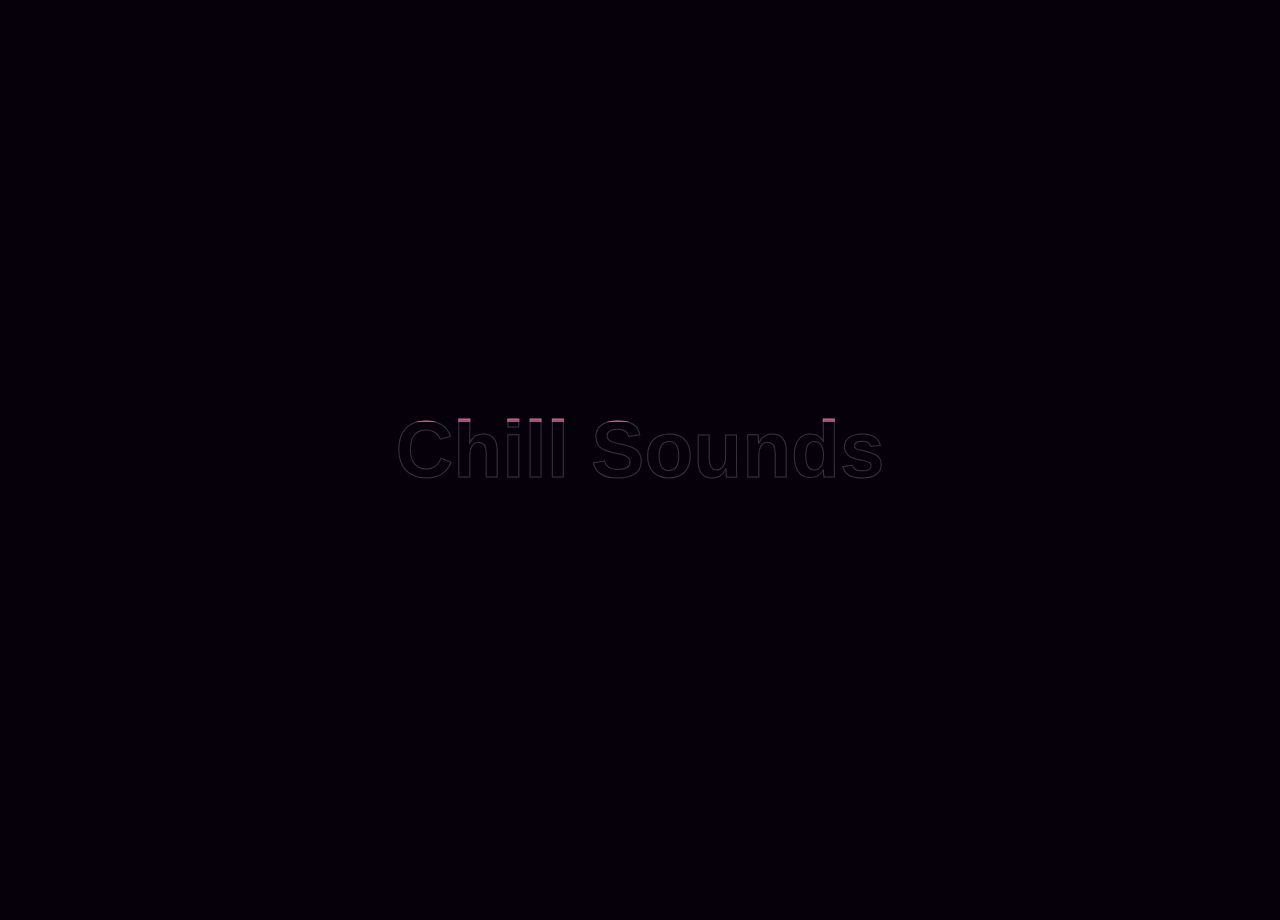
<file: Test/index.html>
<!DOCTYPE html>
<html lang="en">
<head>
    <meta charset="UTF-8">
    <meta name="viewport" content="width=device-width, initial-scale=1.0">
    <title>Chill Sounds</title>
    <style>
        /* --- 1. BASE CANVAS STYLES --- */
        body {
            margin: 0;
            padding: 0;
            background-color: #05000a; /* Deep dark purple/black */
            overflow: hidden; /* Stops scrollbars from appearing initially */
            height: 100vh;
            width: 100vw;
            font-family: sans-serif;
            color: white;
        }

        /* --- 2. MUSIC NOTE STYLES --- */
        .note {
            position: absolute;
            top: -10vh; /* Start just above the screen */
            user-select: none; /* Prevents user from highlighting the notes */
            animation: fall linear forwards;
            z-index: 1;
        }

        @keyframes fall {
            0% { transform: translateY(0) rotate(-15deg); }
            100% { transform: translateY(115vh) rotate(15deg); }
        }

        /* --- 3. SPLASH SCREEN & TITLE STYLES --- */
        #splash-container {
            position: fixed;
            top: 0; left: 0; width: 100vw; height: 100vh;
            display: flex; justify-content: center; align-items: center;
            z-index: 10; 
            pointer-events: none; /* Lets you click through to the content later */
        }

        #site-title {
            font-size: 5rem;
            margin: 0;
            position: absolute;
            top: 50%; left: 50%;
            transform: translate(-50%, -50%);
            transition: all 1.5s ease-in-out;
            
            /* The Fill Effect */
            background: linear-gradient(
                to bottom, 
                #a64d79 var(--fill-percent), 
                transparent var(--fill-percent)
            );
            -webkit-background-clip: text;
            background-clip: text;
            color: transparent; 
            -webkit-text-stroke: 1px rgba(255, 255, 255, 0.2);
            filter: drop-shadow(0 0 0px transparent);
        }

        /* Class added via JS to move the title to the top */
        #site-title.move-to-top {
            top: 5%;
            font-size: 3rem;
            -webkit-text-stroke: 0px; 
            filter: drop-shadow(0 0 15px #a64d79); /* Neon glow */
        }

        /* --- 4. MAIN CONTENT & SEARCH STYLES --- */
        .hidden {
            opacity: 0;
            pointer-events: none;
            transition: opacity 1s ease;
        }

        .visible {
            opacity: 1;
            pointer-events: auto;
            padding-top: 150px; /* Leaves room for the title */
            text-align: center;
            z-index: 5;
            position: relative; 
        }

        #song-search {
            padding: 12px 20px;
            font-size: 1.2rem;
            width: 80%;
            max-width: 400px;
            border-radius: 25px;
            border: 2px solid #674ea7;
            background-color: rgba(255, 255, 255, 0.1);
            color: white;
            outline: none;
            margin-bottom: 20px;
        }

        #song-search::placeholder {
            color: rgba(255, 255, 255, 0.5);
        }

        #search-results {
            max-width: 400px;
            margin: 0 auto;
            max-height: 50vh;
            overflow-y: auto;
            /* Custom scrollbar for dark theme */
            scrollbar-width: thin;
            scrollbar-color: #a64d79 transparent;
        }
    </style>
</head>
<body>

    <div id="splash-container">
        <h1 id="site-title" style="--fill-percent: 0%;">Chill Sounds</h1>
    </div>

    <div id="main-content" class="hidden">
        <h2>Search for a track to add to the database...</h2>
        <input type="text" id="song-search" placeholder="Type a song name..." autocomplete="off">
        <div id="search-results"></div>
    </div>

    <script>
        // --- 1. UI & ANIMATION LOGIC ---
        const title = document.getElementById('site-title');
        const mainContent = document.getElementById('main-content');
        
        let fillPercentage = 0;
        const totalNotesToFill = 20;
        const increment = 100 / totalNotesToFill; 
        let isRevealed = false; 

        function createNote() {
            const note = document.createElement('div');
            note.classList.add('note');

            const noteShapes = ['&#9833;', '&#9834;', '&#9835;', '&#9836;']; 
            note.innerHTML = noteShapes[Math.floor(Math.random() * noteShapes.length)];

            const colors = ['#d8b4e2', '#a64d79', '#674ea7', '#ffffff', '#ff00ff', '#8a2be2'];
            
            const leftPosition = Math.random() * 100;
            const animationDuration = Math.random() * 5 + 4; 
            const size = Math.random() * 20 + 12; 
            const color = colors[Math.floor(Math.random() * colors.length)]; 
            const opacity = Math.random() * 0.6 + 0.2; 

            note.style.left = `${leftPosition}vw`;
            note.style.animationDuration = `${animationDuration}s`;
            note.style.fontSize = `${size}px`;
            note.style.color = color;
            note.style.opacity = opacity;
            note.style.textShadow = `0 0 ${size / 2}px ${color}, 0 0 ${size}px ${color}`;

            document.body.appendChild(note);

            setTimeout(() => {
                note.remove();
            }, animationDuration * 1000);

            // Title Fill Logic
            if (!isRevealed) {
                fillPercentage += increment;
                if (fillPercentage > 100) fillPercentage = 100;
                title.style.setProperty('--fill-percent', `${fillPercentage}%`);

                if (fillPercentage >= 100) {
                    isRevealed = true;
                    triggerSiteReveal();
                }
            }
        }

        function triggerSiteReveal() {
            setTimeout(() => {
                title.classList.add('move-to-top');
                
                setTimeout(() => {
                    document.body.style.overflow = 'auto'; 
                    mainContent.classList.remove('hidden');
                    mainContent.classList.add('visible');
                }, 1500);

            }, 500);
        }

        // Spawn a new note every 150 milliseconds
        setInterval(createNote, 150);


        // --- 2. SPOTIFY API SEARCH LOGIC ---
        const searchInput = document.getElementById('song-search');
        const resultsContainer = document.getElementById('search-results');

        function debounce(func, delay) {
            let timeoutId;
            return function(...args) {
                clearTimeout(timeoutId);
                timeoutId = setTimeout(() => {
                    func.apply(this, args);
                }, delay);
            };
        }

        async function fetchSongs(query) {
            if (!query.trim()) {
                resultsContainer.innerHTML = ''; 
                return;
            }

            try {
                // This calls your Node.js server! 
                const response = await fetch(`http://localhost:3000/api/search?q=${query}`);
                const data = await response.json();

                resultsContainer.innerHTML = ''; 

                const tracks = data.tracks.items;
                tracks.forEach(track => {
                    const songRow = document.createElement('div');
                    songRow.style.display = 'flex';
                    songRow.style.alignItems = 'center';
                    songRow.style.padding = '10px';
                    songRow.style.margin = '5px 0';
                    songRow.style.backgroundColor = 'rgba(255, 255, 255, 0.05)';
                    songRow.style.borderRadius = '8px';
                    songRow.style.cursor = 'pointer';

                    const imageUrl = track.album.images.length > 0 ? track.album.images[2].url : ''; 
                    
                    const albumArt = document.createElement('img');
                    albumArt.src = imageUrl;
                    albumArt.style.width = '40px';
                    albumArt.style.height = '40px';
                    albumArt.style.marginRight = '12px';
                    albumArt.style.borderRadius = '4px';

                    const textContainer = document.createElement('div');
                    textContainer.style.textAlign = 'left';
                    const artistName = track.artists[0].name;
                    textContainer.innerHTML = `<strong>${track.name}</strong><br><small style="color: #aaa;">${artistName}</small>`;

                    songRow.appendChild(albumArt);
                    songRow.appendChild(textContainer);
                    
                    songRow.onclick = () => {
                        console.log("Selected song to save:", track.name, artistName);
                        searchInput.value = track.name; 
                        resultsContainer.innerHTML = ''; 
                        // TODO: Send this data to your database
                    };
                    
                    resultsContainer.appendChild(songRow);
                });

            } catch (error) {
                console.error("Search failed:", error);
            }
        }

        const debouncedSearch = debounce((event) => {
            fetchSongs(event.target.value);
        }, 300);

        searchInput.addEventListener('input', debouncedSearch);
    </script>
</body>
</html>
</file>
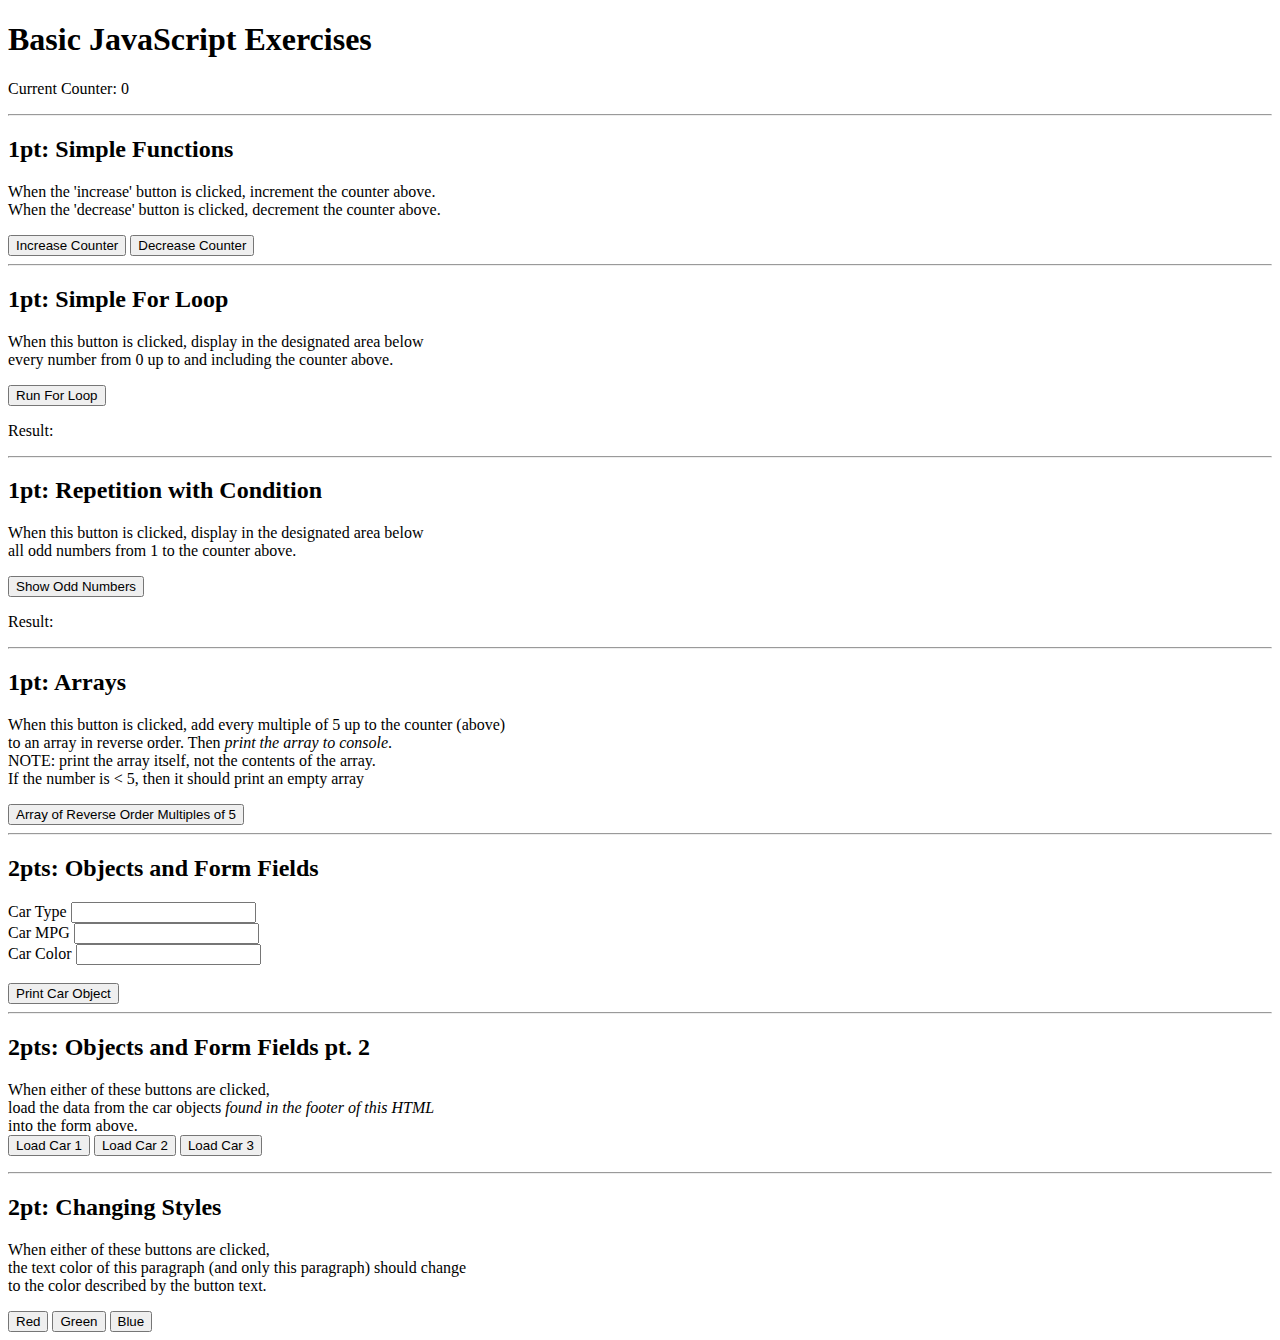
<file: Basic JavaScript/html-76bbe60a-a95c-4401-a4fe-5713c2930046.html>
<!DOCTYPE html>

<html lang="en">
	<head>
		<title>Basic JavaScript Exercises</title>
		<!-- change the src value to use your own script -->
		<script src="">
		</script>
	</head>
	
	
	<body>
		<h1>Basic JavaScript Exercises</h1>

		<p>Current Counter: <span id="counter">0</span></p>
		
		<hr>
		
		<h2>1pt: Simple Functions</h2>
		<p>When the 'increase' button is clicked, increment the counter above.<br>
			When the 'decrease' button is clicked, decrement the counter above.</p>
		<button onclick="tickUp()">Increase Counter</button>
		<button onclick="tickDown()">Decrease Counter</button>
		
		<hr>
		
		<h2>1pt: Simple For Loop</h2>
		<p>When this button is clicked, display in the designated area below<br>
		every number from 0 up to and including the counter above.</p>
		<button onclick="runForLoop()">Run For Loop</button>
		
		<p>Result: <span id="forLoopResult"></span></p>
		
		<hr>
		
		<h2>1pt: Repetition with Condition</h2>
		<p>When this button is clicked, display in the designated area below<br>
		all odd numbers from 1 to the counter above.</p>
		<button onclick="showOddNumbers()">Show Odd Numbers</button>
		
		<p>Result: <span id="oddNumberResult"></span></p>
		
		<hr>
		
		<h2>1pt: Arrays</h2>
		<p>When this button is clicked, add every multiple of 5 up to the counter (above)<br>
		to an array in reverse order.  Then <em>print the array to console</em>.<br>
		NOTE: print the array itself, not the contents of the array.<br>
		If the number is &lt; 5, then it should print an empty array</p>
		<button onclick="addMultiplesToArray()">Array of Reverse Order Multiples of 5</button>
		
		<hr>
		
		<h2>2pts: Objects and Form Fields</h2>
		<label for="carType">Car Type</label> <input id="carType" type="text"><br>
		<label for="carMPG">Car MPG</label> <input id="carMPG" type="text"><br>
		<label for="carColor">Car Color</label> <input id="carColor" type="text"><br>
		<br>
		
		<button type="button" onclick="printCarObject()">Print Car Object</button>
		
		<hr>
		
		<h2>2pts: Objects and Form Fields pt. 2</h2>
		<p>When either of these buttons are clicked,<br>
		load the data from the car objects <em>found in the footer of this HTML</em><br>
		into the form above.<br>
		<button type="button" onclick="loadCar(1)">Load Car 1</button>
		<button type="button" onclick="loadCar(2)">Load Car 2</button>
		<button type="button" onclick="loadCar(3)">Load Car 3</button>
		
		<hr>
		
		<h2>2pt: Changing Styles</h2>
		<p id="styleParagraph">When either of these buttons are clicked,<br>
		the text color of this paragraph (and only this paragraph) should change<br>
		to the color described by the button text.</p>
		
		<button type="button" onclick="changeColor(1)">Red</button>
		<button type="button" onclick="changeColor(2)">Green</button>
		<button type="button" onclick="changeColor(3)">Blue</button>
	
	
		<footer>
			<script>
				let carObject1 = {cType: "sedan", cMPG: "32", cColor: "blue"};
				let carObject2 = {cType: "truck", cMPG: "28", cColor: "red"};
				let carObject3 = {cType: "van", cMPG: "30", cColor: "green"};
			</script>
		</footer>
	</body>
	
	
</html>
</file>
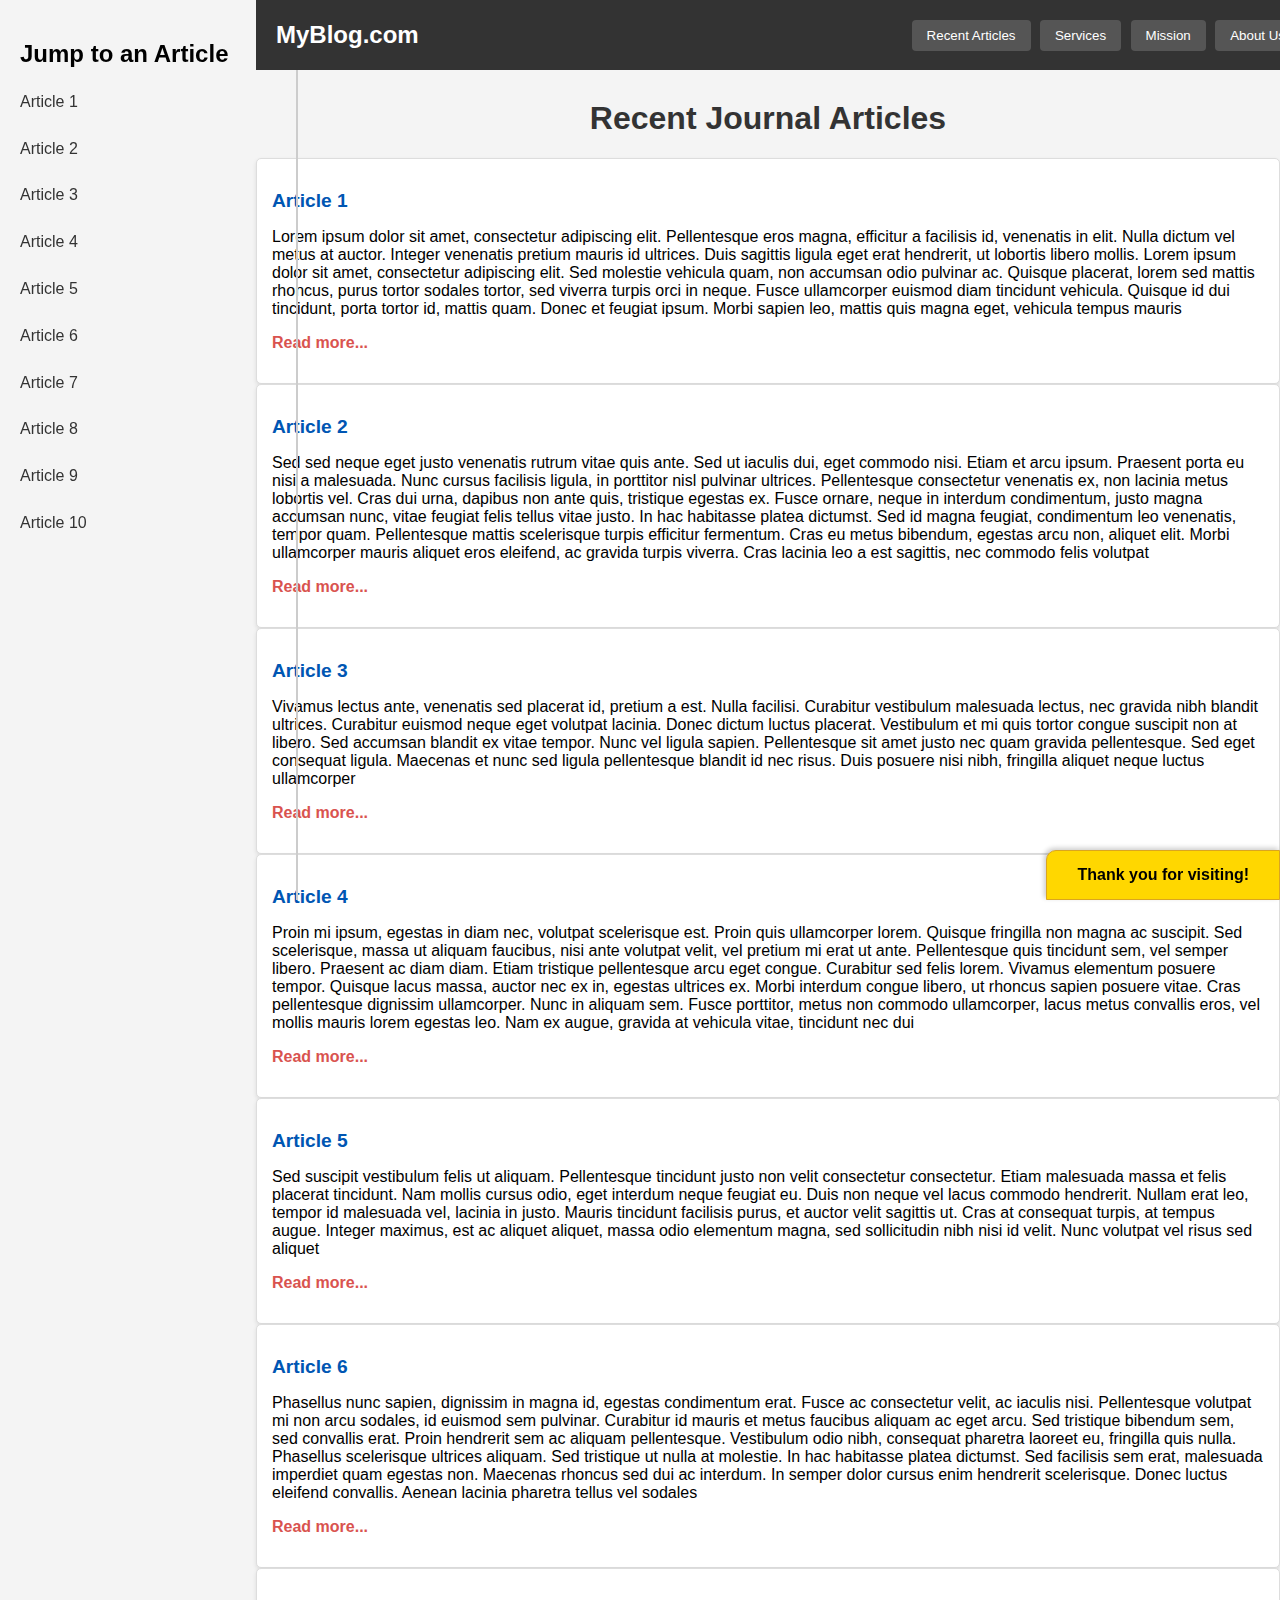
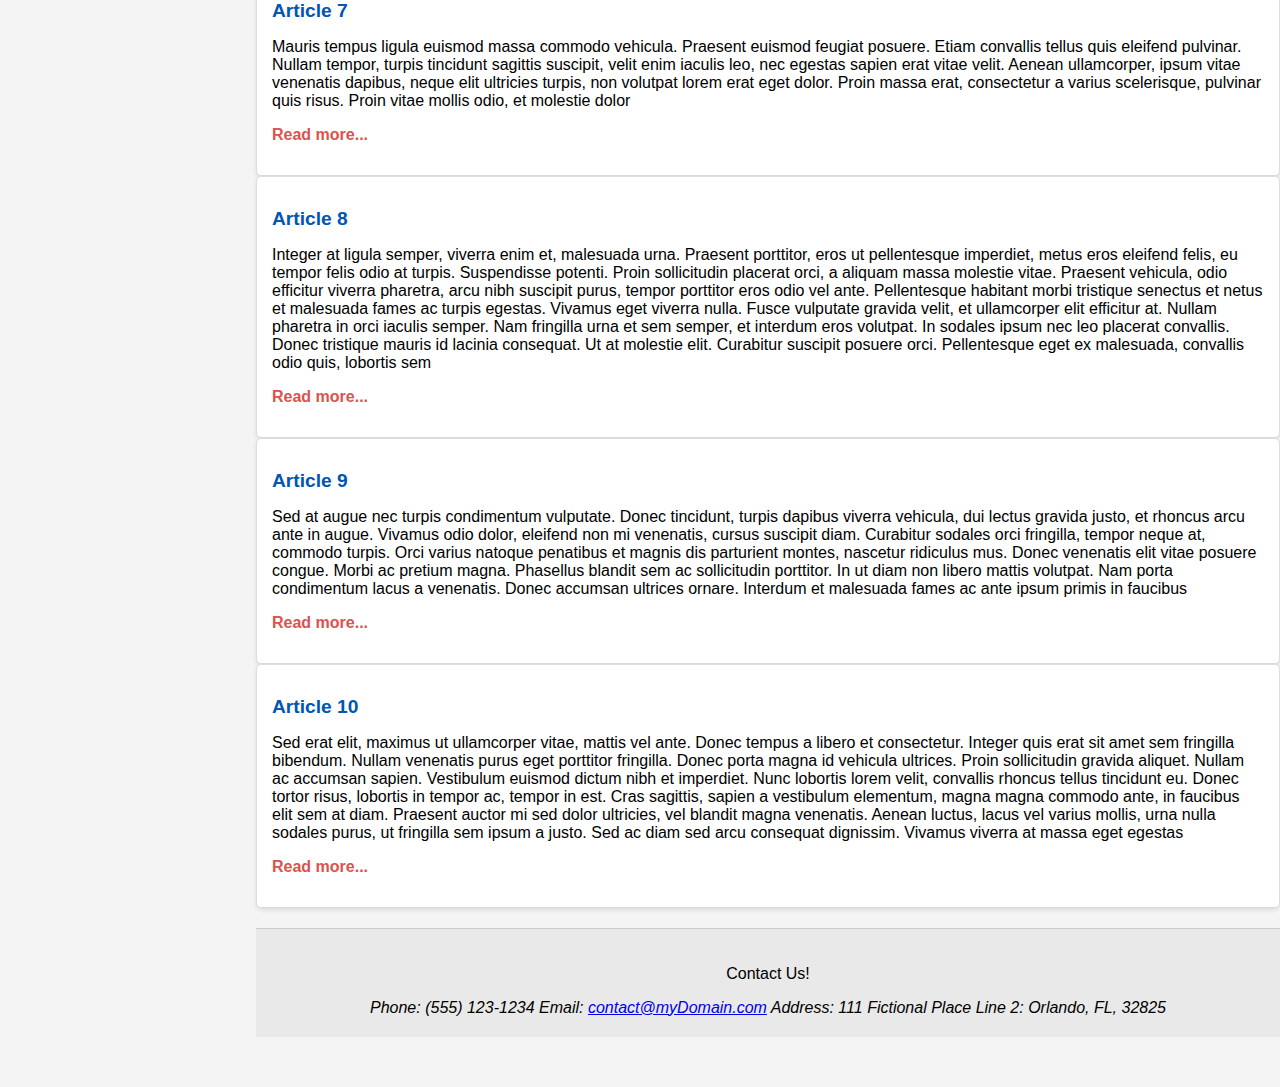
<file: CSS Positioning and Layout/html-5.html>
<!DOCTYPE html>
<html lang="en">
    <head>
        <link rel="stylesheet" href="style.css">
    </head>

    <body>
		<nav id="jumpMenu">
            <h2>Jump to an Article</h2>
            <a href="#a1">Article 1</a><br>
            <a href="#a2">Article 2</a><br>
            <a href="#a3">Article 3</a><br>
            <a href="#a4">Article 4</a><br>
            <a href="#a5">Article 5</a><br>
            <a href="#a6">Article 6</a><br>
            <a href="#a7">Article 7</a><br>
            <a href="#a8">Article 8</a><br>
            <a href="#a9">Article 9</a><br>
			<a href="#a10">Article 10</a>
        </nav>
		
        <main>		
		
			<header>
				<p>MyBlog.com</p>
				<nav>
					<button href="recent.html">Recent Articles</button>
					<button href="services.html">Services</button>
					<button href="mission.html">Mission</button>
					<button href="about.html">About Us</button>
				</nav>
			</header>
            
            <h1>Recent Journal Articles</h1>

            <div id="container">
                <article id="a1">
                    <h2>Article 1</h2>
                    <p>Lorem ipsum dolor sit amet, consectetur adipiscing elit. Pellentesque eros magna, efficitur a facilisis id, venenatis in elit. Nulla dictum vel metus at auctor. Integer venenatis pretium mauris id ultrices. Duis sagittis ligula eget erat hendrerit, ut lobortis libero mollis. Lorem ipsum dolor sit amet, consectetur adipiscing elit. Sed molestie vehicula quam, non accumsan odio pulvinar ac. Quisque placerat, lorem sed mattis rhoncus, purus tortor sodales tortor, sed viverra turpis orci in neque. Fusce ullamcorper euismod diam tincidunt vehicula. Quisque id dui tincidunt, porta tortor id, mattis quam. Donec et feugiat ipsum. Morbi sapien leo, mattis quis magna eget, vehicula tempus mauris</p>
                    <p><a href="#">Read more...</a></p>
                </article>

                <article id="a2">
                    <h2>Article 2</h2>
                    <p>Sed sed neque eget justo venenatis rutrum vitae quis ante. Sed ut iaculis dui, eget commodo nisi. Etiam et arcu ipsum. Praesent porta eu nisi a malesuada. Nunc cursus facilisis ligula, in porttitor nisl pulvinar ultrices. Pellentesque consectetur venenatis ex, non lacinia metus lobortis vel. Cras dui urna, dapibus non ante quis, tristique egestas ex. Fusce ornare, neque in interdum condimentum, justo magna accumsan nunc, vitae feugiat felis tellus vitae justo. In hac habitasse platea dictumst. Sed id magna feugiat, condimentum leo venenatis, tempor quam. Pellentesque mattis scelerisque turpis efficitur fermentum. Cras eu metus bibendum, egestas arcu non, aliquet elit. Morbi ullamcorper mauris aliquet eros eleifend, ac gravida turpis viverra. Cras lacinia leo a est sagittis, nec commodo felis volutpat</p>
                    <p><a href="#">Read more...</a></p>
                </article>

                <article id="a3">
                    <h2>Article 3</h2>
                    <p>Vivamus lectus ante, venenatis sed placerat id, pretium a est. Nulla facilisi. Curabitur vestibulum malesuada lectus, nec gravida nibh blandit ultrices. Curabitur euismod neque eget volutpat lacinia. Donec dictum luctus placerat. Vestibulum et mi quis tortor congue suscipit non at libero. Sed accumsan blandit ex vitae tempor. Nunc vel ligula sapien. Pellentesque sit amet justo nec quam gravida pellentesque. Sed eget consequat ligula. Maecenas et nunc sed ligula pellentesque blandit id nec risus. Duis posuere nisi nibh, fringilla aliquet neque luctus ullamcorper</p>
                    <p><a href="#">Read more...</a></p>
                </article>

                <article id="a4">
                    <h2>Article 4</h2>
                    <p>Proin mi ipsum, egestas in diam nec, volutpat scelerisque est. Proin quis ullamcorper lorem. Quisque fringilla non magna ac suscipit. Sed scelerisque, massa ut aliquam faucibus, nisi ante volutpat velit, vel pretium mi erat ut ante. Pellentesque quis tincidunt sem, vel semper libero. Praesent ac diam diam. Etiam tristique pellentesque arcu eget congue. Curabitur sed felis lorem. Vivamus elementum posuere tempor. Quisque lacus massa, auctor nec ex in, egestas ultrices ex. Morbi interdum congue libero, ut rhoncus sapien posuere vitae. Cras pellentesque dignissim ullamcorper. Nunc in aliquam sem. Fusce porttitor, metus non commodo ullamcorper, lacus metus convallis eros, vel mollis mauris lorem egestas leo. Nam ex augue, gravida at vehicula vitae, tincidunt nec dui</p>
                    <p><a href="#">Read more...</a></p>
                </article>

                <article id="a5">
                    <h2>Article 5</h2>
                    <p>Sed suscipit vestibulum felis ut aliquam. Pellentesque tincidunt justo non velit consectetur consectetur. Etiam malesuada massa et felis placerat tincidunt. Nam mollis cursus odio, eget interdum neque feugiat eu. Duis non neque vel lacus commodo hendrerit. Nullam erat leo, tempor id malesuada vel, lacinia in justo. Mauris tincidunt facilisis purus, et auctor velit sagittis ut. Cras at consequat turpis, at tempus augue. Integer maximus, est ac aliquet aliquet, massa odio elementum magna, sed sollicitudin nibh nisi id velit. Nunc volutpat vel risus sed aliquet</p>
                    <p><a href="#">Read more...</a></p>
                </article>

                <article id="a6">
                    <h2>Article 6</h2>
                    <p>Phasellus nunc sapien, dignissim in magna id, egestas condimentum erat. Fusce ac consectetur velit, ac iaculis nisi. Pellentesque volutpat mi non arcu sodales, id euismod sem pulvinar. Curabitur id mauris et metus faucibus aliquam ac eget arcu. Sed tristique bibendum sem, sed convallis erat. Proin hendrerit sem ac aliquam pellentesque. Vestibulum odio nibh, consequat pharetra laoreet eu, fringilla quis nulla. Phasellus scelerisque ultrices aliquam. Sed tristique ut nulla at molestie. In hac habitasse platea dictumst. Sed facilisis sem erat, malesuada imperdiet quam egestas non. Maecenas rhoncus sed dui ac interdum. In semper dolor cursus enim hendrerit scelerisque. Donec luctus eleifend convallis. Aenean lacinia pharetra tellus vel sodales</p>
                    <p><a href="#">Read more...</a></p>
                </article>

                <article id="a7">
                    <h2>Article 7</h2>
                    <p>Mauris tempus ligula euismod massa commodo vehicula. Praesent euismod feugiat posuere. Etiam convallis tellus quis eleifend pulvinar. Nullam tempor, turpis tincidunt sagittis suscipit, velit enim iaculis leo, nec egestas sapien erat vitae velit. Aenean ullamcorper, ipsum vitae venenatis dapibus, neque elit ultricies turpis, non volutpat lorem erat eget dolor. Proin massa erat, consectetur a varius scelerisque, pulvinar quis risus. Proin vitae mollis odio, et molestie dolor</p>
                    <p><a href="#">Read more...</a></p>
                </article>

                <article id="a8">
                    <h2>Article 8</h2>
                    <p>Integer at ligula semper, viverra enim et, malesuada urna. Praesent porttitor, eros ut pellentesque imperdiet, metus eros eleifend felis, eu tempor felis odio at turpis. Suspendisse potenti. Proin sollicitudin placerat orci, a aliquam massa molestie vitae. Praesent vehicula, odio efficitur viverra pharetra, arcu nibh suscipit purus, tempor porttitor eros odio vel ante. Pellentesque habitant morbi tristique senectus et netus et malesuada fames ac turpis egestas. Vivamus eget viverra nulla. Fusce vulputate gravida velit, et ullamcorper elit efficitur at. Nullam pharetra in orci iaculis semper. Nam fringilla urna et sem semper, et interdum eros volutpat. In sodales ipsum nec leo placerat convallis. Donec tristique mauris id lacinia consequat. Ut at molestie elit. Curabitur suscipit posuere orci. Pellentesque eget ex malesuada, convallis odio quis, lobortis sem</p>
                    <p><a href="#">Read more...</a></p>
                </article>

                <article id="a9">
                    <h2>Article 9</h2>
                    <p>Sed at augue nec turpis condimentum vulputate. Donec tincidunt, turpis dapibus viverra vehicula, dui lectus gravida justo, et rhoncus arcu ante in augue. Vivamus odio dolor, eleifend non mi venenatis, cursus suscipit diam. Curabitur sodales orci fringilla, tempor neque at, commodo turpis. Orci varius natoque penatibus et magnis dis parturient montes, nascetur ridiculus mus. Donec venenatis elit vitae posuere congue. Morbi ac pretium magna. Phasellus blandit sem ac sollicitudin porttitor. In ut diam non libero mattis volutpat. Nam porta condimentum lacus a venenatis. Donec accumsan ultrices ornare. Interdum et malesuada fames ac ante ipsum primis in faucibus</p>
                    <p><a href="#">Read more...</a></p>
                </article>

                <article id="a10">
                    <h2>Article 10</h2>
                    <p>Sed erat elit, maximus ut ullamcorper vitae, mattis vel ante. Donec tempus a libero et consectetur. Integer quis erat sit amet sem fringilla bibendum. Nullam venenatis purus eget porttitor fringilla. Donec porta magna id vehicula ultrices. Proin sollicitudin gravida aliquet. Nullam ac accumsan sapien. Vestibulum euismod dictum nibh et imperdiet. Nunc lobortis lorem velit, convallis rhoncus tellus tincidunt eu. Donec tortor risus, lobortis in tempor ac, tempor in est. Cras sagittis, sapien a vestibulum elementum, magna magna commodo ante, in faucibus elit sem at diam. Praesent auctor mi sed dolor ultricies, vel blandit magna venenatis. Aenean luctus, lacus vel varius mollis, urna nulla sodales purus, ut fringilla sem ipsum a justo. Sed ac diam sed arcu consequat dignissim. Vivamus viverra at massa eget egestas</p>
                    <p><a href="#">Read more...</a></p>
                </article>
            </div>
			
			<p id="thanks">Thank you for visiting!</p>

            <footer>
                <p>Contact Us!</p>
                <address>
                    <div>
                        <span>Phone:</span> <span>(555) 123-1234</span>
                        <span>Email:</span> </span><a href="#">contact@myDomain.com</a></span>
                        <span>Address:</span> <span>111 Fictional Place</span>
                        <span>Line 2:</span> <span>Orlando, FL, 32825</span>
                    </div>
                </address>
				
            </footer>
        </main>
    </body>

</html>
</file>
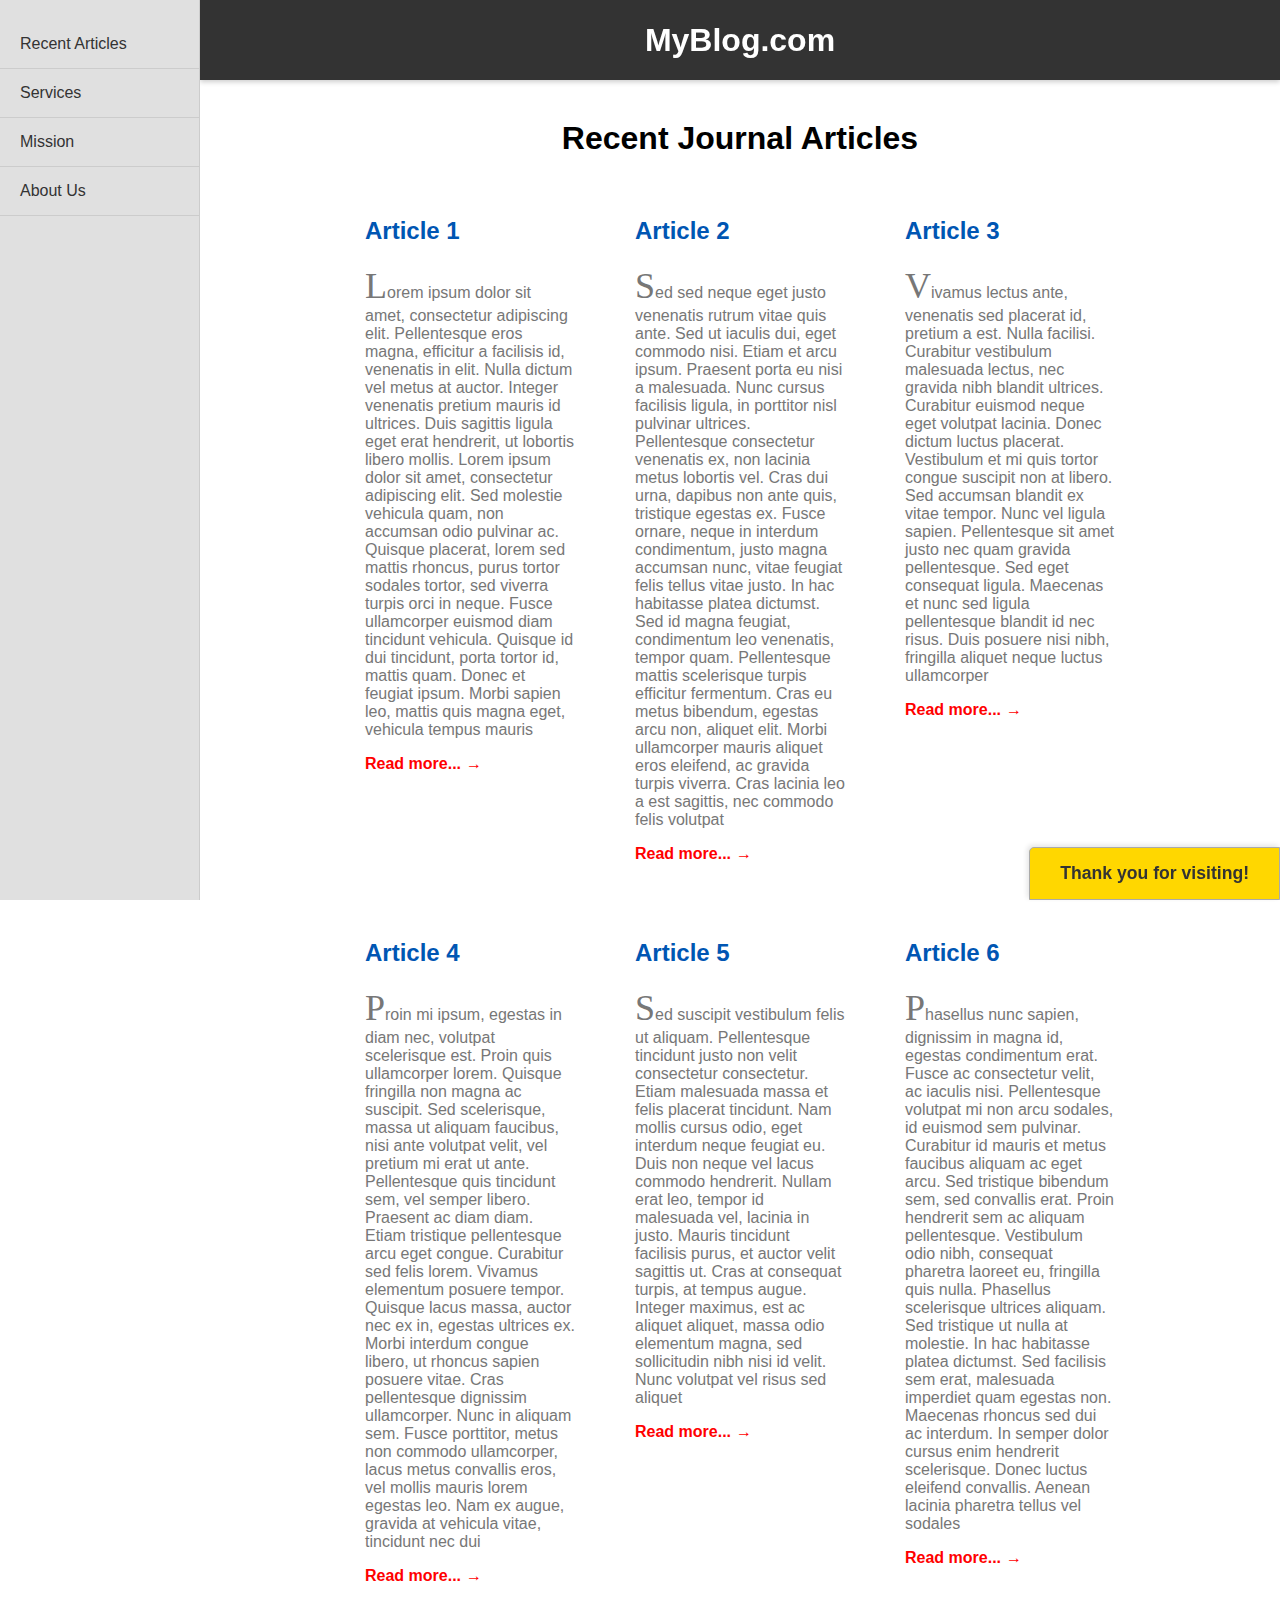
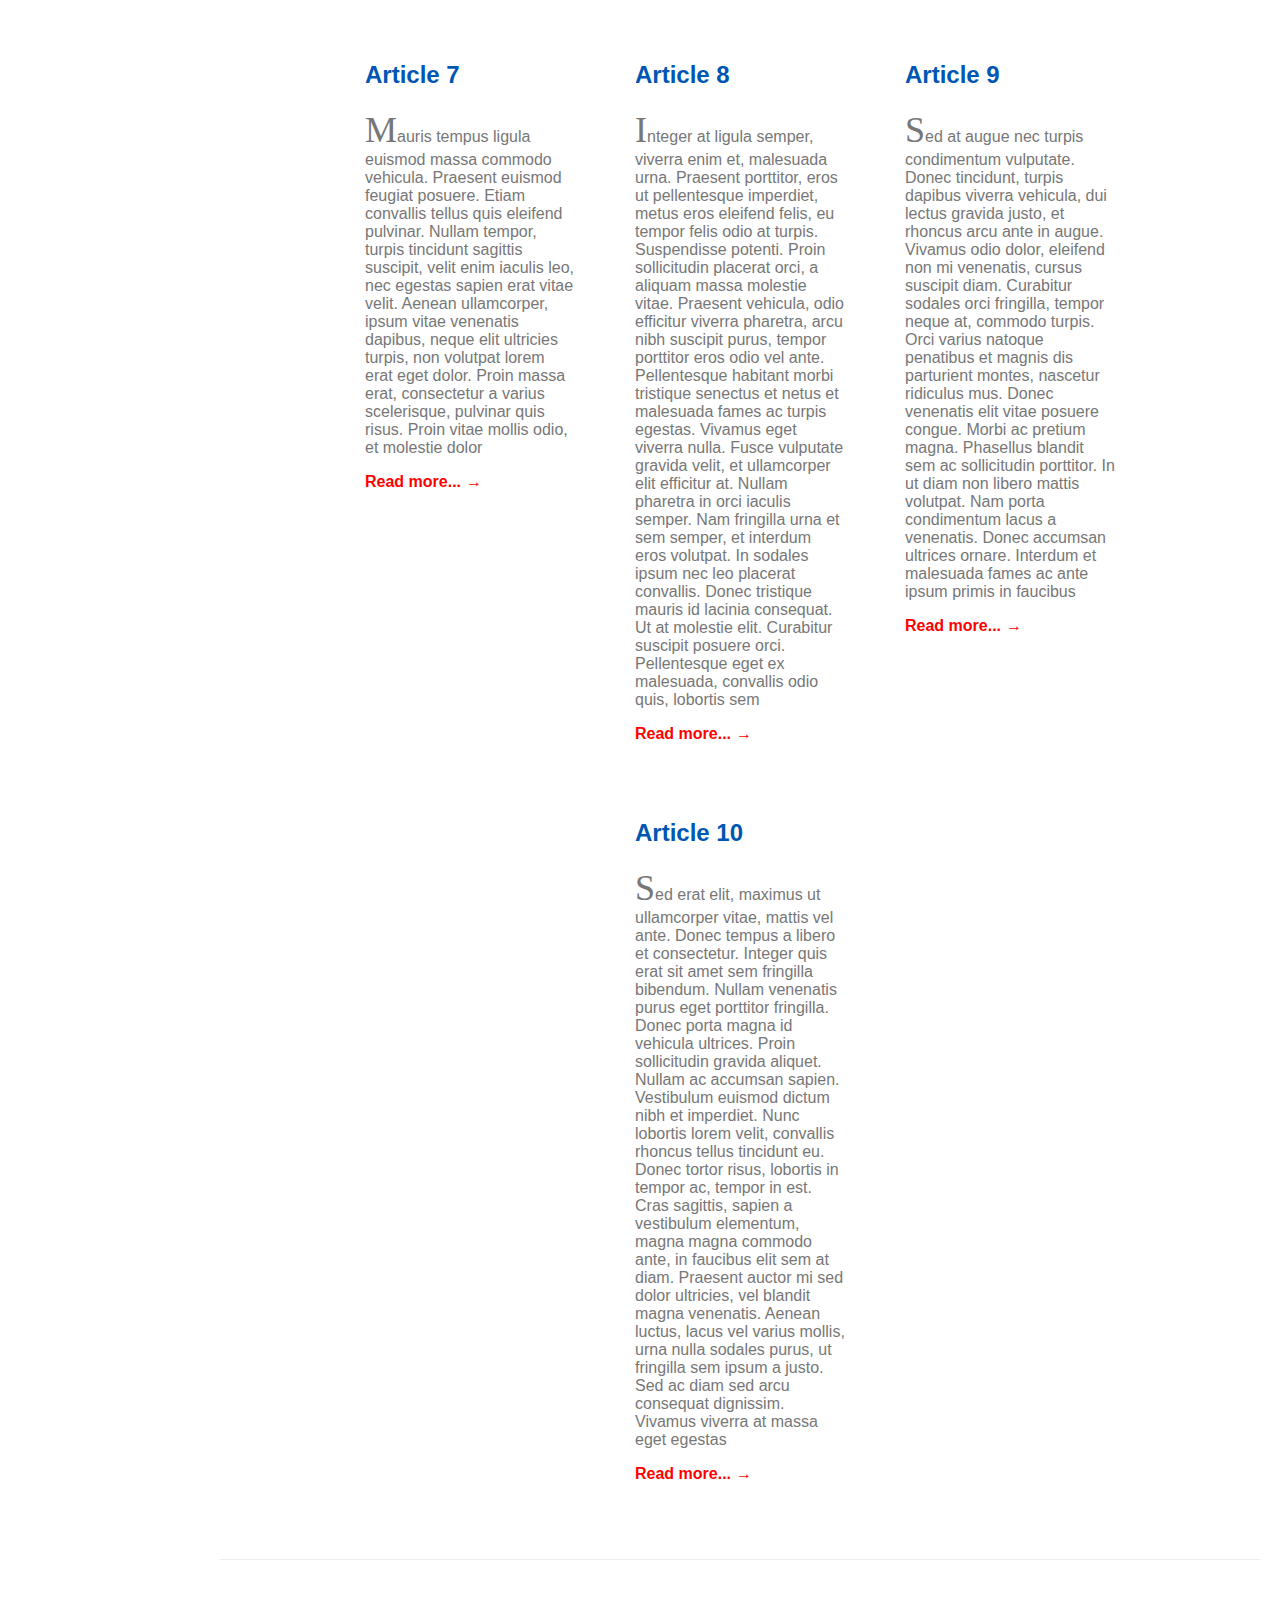
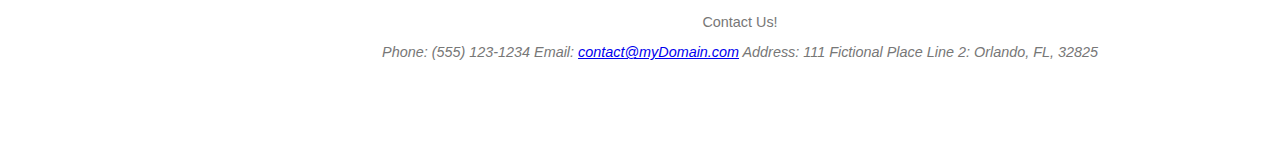
<file: CSS Transitions and Selectors/html-6.html>
<!DOCTYPE html>
<html lang="en">
    <head>
        <link rel="stylesheet" href="7_transition.css">
    </head>

    <body>
		
		<nav id="menuItems">
			<button id="recentArticles" href="recent.html">Recent Articles</button>
			
			<ul id="jumpMenu">
				<li><a href="#a1">Article 1</a></li>
				<li><a href="#a2">Article 2</a></li>
				<li><a href="#a3">Article 3</a></li>
				<li><a href="#a4">Article 4</a></li>
				<li><a href="#a5">Article 5</a></li>
				<li><a href="#a6">Article 6</a></li>
				<li><a href="#a7">Article 7</a></li>
				<li><a href="#a8">Article 8</a></li>
				<li><a href="#a9">Article 9</a></li>
				<li><a href="#a10">Article 10</a></li>
			</ul>
		
			<button href="services.html">Services</button>
			<button href="mission.html">Mission</button>
			<button href="about.html">About Us</button>
		</nav>
		
        <main>
		
			<header>
				<p>MyBlog.com</p>
			</header>
            
            <h1>Recent Journal Articles</h1>

            <div id="container">
                <article id="a1">
                    <h2>Article 1</h2>
                    <p>Lorem ipsum dolor sit amet, consectetur adipiscing elit. Pellentesque eros magna, efficitur a facilisis id, venenatis in elit. Nulla dictum vel metus at auctor. Integer venenatis pretium mauris id ultrices. Duis sagittis ligula eget erat hendrerit, ut lobortis libero mollis. Lorem ipsum dolor sit amet, consectetur adipiscing elit. Sed molestie vehicula quam, non accumsan odio pulvinar ac. Quisque placerat, lorem sed mattis rhoncus, purus tortor sodales tortor, sed viverra turpis orci in neque. Fusce ullamcorper euismod diam tincidunt vehicula. Quisque id dui tincidunt, porta tortor id, mattis quam. Donec et feugiat ipsum. Morbi sapien leo, mattis quis magna eget, vehicula tempus mauris</p>
                    <p><a href="http://www.google.com">Read more...</a></p>
                </article>

                <article id="a2">
                    <h2>Article 2</h2>
                    <p>Sed sed neque eget justo venenatis rutrum vitae quis ante. Sed ut iaculis dui, eget commodo nisi. Etiam et arcu ipsum. Praesent porta eu nisi a malesuada. Nunc cursus facilisis ligula, in porttitor nisl pulvinar ultrices. Pellentesque consectetur venenatis ex, non lacinia metus lobortis vel. Cras dui urna, dapibus non ante quis, tristique egestas ex. Fusce ornare, neque in interdum condimentum, justo magna accumsan nunc, vitae feugiat felis tellus vitae justo. In hac habitasse platea dictumst. Sed id magna feugiat, condimentum leo venenatis, tempor quam. Pellentesque mattis scelerisque turpis efficitur fermentum. Cras eu metus bibendum, egestas arcu non, aliquet elit. Morbi ullamcorper mauris aliquet eros eleifend, ac gravida turpis viverra. Cras lacinia leo a est sagittis, nec commodo felis volutpat</p>
                    <p><a href="http://www.google.com">Read more...</a></p>
                </article>

                <article id="a3">
                    <h2>Article 3</h2>
                    <p>Vivamus lectus ante, venenatis sed placerat id, pretium a est. Nulla facilisi. Curabitur vestibulum malesuada lectus, nec gravida nibh blandit ultrices. Curabitur euismod neque eget volutpat lacinia. Donec dictum luctus placerat. Vestibulum et mi quis tortor congue suscipit non at libero. Sed accumsan blandit ex vitae tempor. Nunc vel ligula sapien. Pellentesque sit amet justo nec quam gravida pellentesque. Sed eget consequat ligula. Maecenas et nunc sed ligula pellentesque blandit id nec risus. Duis posuere nisi nibh, fringilla aliquet neque luctus ullamcorper</p>
                    <p><a href="http://www.google.com">Read more...</a></p>
                </article>

                <article id="a4">
                    <h2>Article 4</h2>
                    <p>Proin mi ipsum, egestas in diam nec, volutpat scelerisque est. Proin quis ullamcorper lorem. Quisque fringilla non magna ac suscipit. Sed scelerisque, massa ut aliquam faucibus, nisi ante volutpat velit, vel pretium mi erat ut ante. Pellentesque quis tincidunt sem, vel semper libero. Praesent ac diam diam. Etiam tristique pellentesque arcu eget congue. Curabitur sed felis lorem. Vivamus elementum posuere tempor. Quisque lacus massa, auctor nec ex in, egestas ultrices ex. Morbi interdum congue libero, ut rhoncus sapien posuere vitae. Cras pellentesque dignissim ullamcorper. Nunc in aliquam sem. Fusce porttitor, metus non commodo ullamcorper, lacus metus convallis eros, vel mollis mauris lorem egestas leo. Nam ex augue, gravida at vehicula vitae, tincidunt nec dui</p>
                    <p><a href="http://www.google.com">Read more...</a></p>
                </article>

                <article id="a5">
                    <h2>Article 5</h2>
                    <p>Sed suscipit vestibulum felis ut aliquam. Pellentesque tincidunt justo non velit consectetur consectetur. Etiam malesuada massa et felis placerat tincidunt. Nam mollis cursus odio, eget interdum neque feugiat eu. Duis non neque vel lacus commodo hendrerit. Nullam erat leo, tempor id malesuada vel, lacinia in justo. Mauris tincidunt facilisis purus, et auctor velit sagittis ut. Cras at consequat turpis, at tempus augue. Integer maximus, est ac aliquet aliquet, massa odio elementum magna, sed sollicitudin nibh nisi id velit. Nunc volutpat vel risus sed aliquet</p>
                    <p><a href="http://www.google.com">Read more...</a></p>
                </article>

                <article id="a6">
                    <h2>Article 6</h2>
                    <p>Phasellus nunc sapien, dignissim in magna id, egestas condimentum erat. Fusce ac consectetur velit, ac iaculis nisi. Pellentesque volutpat mi non arcu sodales, id euismod sem pulvinar. Curabitur id mauris et metus faucibus aliquam ac eget arcu. Sed tristique bibendum sem, sed convallis erat. Proin hendrerit sem ac aliquam pellentesque. Vestibulum odio nibh, consequat pharetra laoreet eu, fringilla quis nulla. Phasellus scelerisque ultrices aliquam. Sed tristique ut nulla at molestie. In hac habitasse platea dictumst. Sed facilisis sem erat, malesuada imperdiet quam egestas non. Maecenas rhoncus sed dui ac interdum. In semper dolor cursus enim hendrerit scelerisque. Donec luctus eleifend convallis. Aenean lacinia pharetra tellus vel sodales</p>
                    <p><a href="http://www.google.com">Read more...</a></p>
                </article>

                <article id="a7">
                    <h2>Article 7</h2>
                    <p>Mauris tempus ligula euismod massa commodo vehicula. Praesent euismod feugiat posuere. Etiam convallis tellus quis eleifend pulvinar. Nullam tempor, turpis tincidunt sagittis suscipit, velit enim iaculis leo, nec egestas sapien erat vitae velit. Aenean ullamcorper, ipsum vitae venenatis dapibus, neque elit ultricies turpis, non volutpat lorem erat eget dolor. Proin massa erat, consectetur a varius scelerisque, pulvinar quis risus. Proin vitae mollis odio, et molestie dolor</p>
                    <p><a href="http://www.google.com">Read more...</a></p>
                </article>

                <article id="a8">
                    <h2>Article 8</h2>
                    <p>Integer at ligula semper, viverra enim et, malesuada urna. Praesent porttitor, eros ut pellentesque imperdiet, metus eros eleifend felis, eu tempor felis odio at turpis. Suspendisse potenti. Proin sollicitudin placerat orci, a aliquam massa molestie vitae. Praesent vehicula, odio efficitur viverra pharetra, arcu nibh suscipit purus, tempor porttitor eros odio vel ante. Pellentesque habitant morbi tristique senectus et netus et malesuada fames ac turpis egestas. Vivamus eget viverra nulla. Fusce vulputate gravida velit, et ullamcorper elit efficitur at. Nullam pharetra in orci iaculis semper. Nam fringilla urna et sem semper, et interdum eros volutpat. In sodales ipsum nec leo placerat convallis. Donec tristique mauris id lacinia consequat. Ut at molestie elit. Curabitur suscipit posuere orci. Pellentesque eget ex malesuada, convallis odio quis, lobortis sem</p>
                    <p><a href="http://www.google.com">Read more...</a></p>
                </article>

                <article id="a9">
                    <h2>Article 9</h2>
                    <p>Sed at augue nec turpis condimentum vulputate. Donec tincidunt, turpis dapibus viverra vehicula, dui lectus gravida justo, et rhoncus arcu ante in augue. Vivamus odio dolor, eleifend non mi venenatis, cursus suscipit diam. Curabitur sodales orci fringilla, tempor neque at, commodo turpis. Orci varius natoque penatibus et magnis dis parturient montes, nascetur ridiculus mus. Donec venenatis elit vitae posuere congue. Morbi ac pretium magna. Phasellus blandit sem ac sollicitudin porttitor. In ut diam non libero mattis volutpat. Nam porta condimentum lacus a venenatis. Donec accumsan ultrices ornare. Interdum et malesuada fames ac ante ipsum primis in faucibus</p>
                    <p><a href="http://www.google.com">Read more...</a></p>
                </article>

                <article id="a10">
                    <h2>Article 10</h2>
                    <p>Sed erat elit, maximus ut ullamcorper vitae, mattis vel ante. Donec tempus a libero et consectetur. Integer quis erat sit amet sem fringilla bibendum. Nullam venenatis purus eget porttitor fringilla. Donec porta magna id vehicula ultrices. Proin sollicitudin gravida aliquet. Nullam ac accumsan sapien. Vestibulum euismod dictum nibh et imperdiet. Nunc lobortis lorem velit, convallis rhoncus tellus tincidunt eu. Donec tortor risus, lobortis in tempor ac, tempor in est. Cras sagittis, sapien a vestibulum elementum, magna magna commodo ante, in faucibus elit sem at diam. Praesent auctor mi sed dolor ultricies, vel blandit magna venenatis. Aenean luctus, lacus vel varius mollis, urna nulla sodales purus, ut fringilla sem ipsum a justo. Sed ac diam sed arcu consequat dignissim. Vivamus viverra at massa eget egestas</p>
                    <p><a href="http://www.google.com">Read more...</a></p>
                </article>
            </div>
			
			<p id="thanks"><a href="#">Thank you for visiting!</a></p>

            <footer>
                <p>Contact Us!</p>
                <address>
                    <div>
                        <span>Phone:</span> <span>(555) 123-1234</span>
                        <span>Email:</span> </span><a href="#">contact@myDomain.com</a></span>
                        <span>Address:</span> <span>111 Fictional Place</span>
                        <span>Line 2:</span> <span>Orlando, FL, 32825</span>
                    </div>
                </address>
				
            </footer>
        </main>
    </body>
</html>
</file>
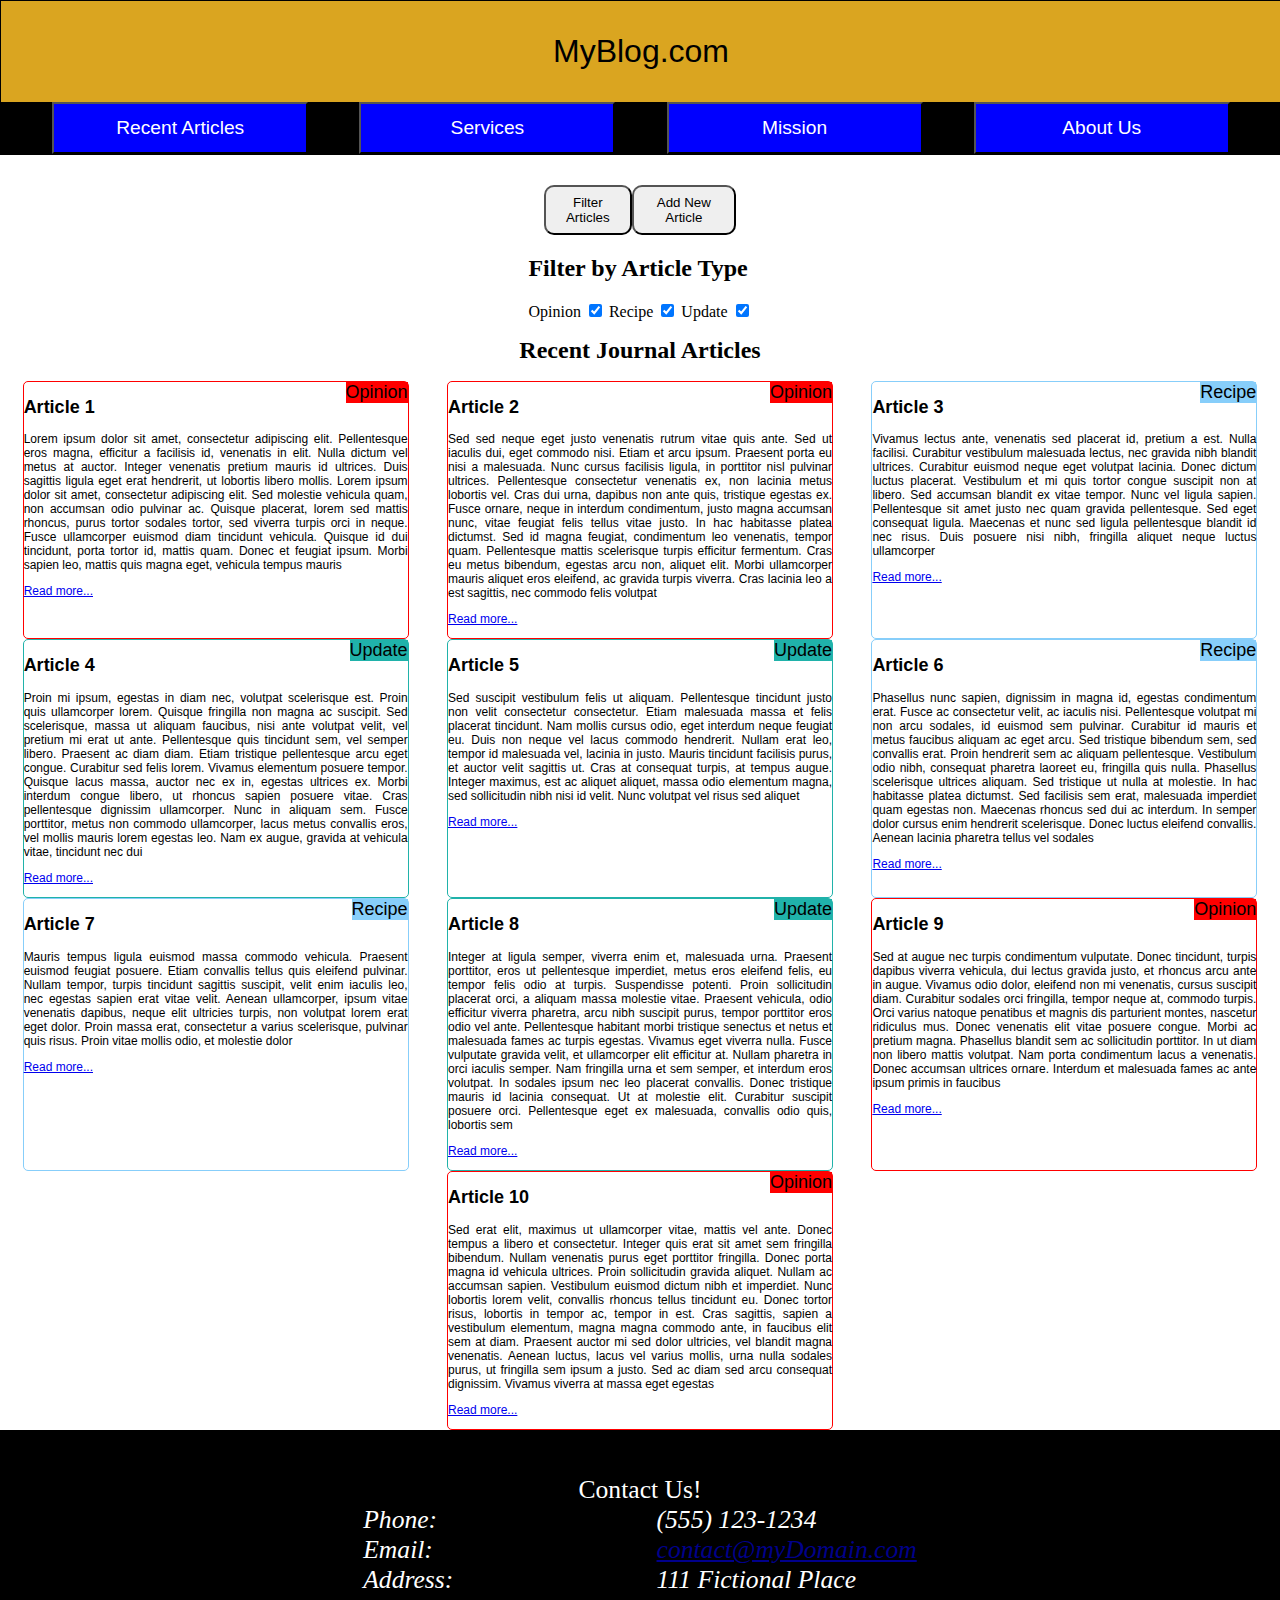
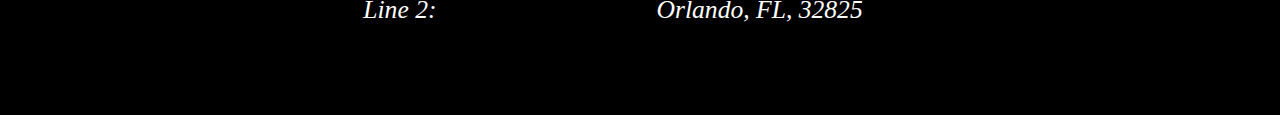
<file: DOM Manipulation/html-9a0cf471-79a7-448c-9921-0223f4d41e38.html>
<!DOCTYPE html>
<html lang="en">
    <head>
        <title>Recent Journal Articles</title>
        <link rel="stylesheet" href="10_css.css">
        <meta name="viewport" content="width=device-width, initial-scale=1.0" />
		<script src=""></script>
    </head>

    <body>

        <header>
            <p>MyBlog.com</p>

            <nav>
                <button href="recent.html">Recent Articles</button>
                <button href="services.html">Services</button>
                <button href="mission.html">Mission</button>
                <button href="about.html">About Us</button>
            </nav>
        </header>

        <main>

            <div id="showArea">

                <div id="toggleButtons">
                    <button onclick="showFilter()" id="filterButton" type="button">Filter Articles</button>
                    <button onclick="showAddNew()" id="addButton" type="button">Add New Article</button>
                </div>


                <form id="newContent">
                    <h2 class="formRow">Add New Article</h2>

                    <div class="formRow">
                        <label for="inputHeader">Title: </label>
                        <input id="inputHeader" name="inputHeader" type="text">
                    </div>
                    
                    <div class="formRow">
                            <label>Type:</label>
                            <input name="articleType" id="opinionRadio" type="radio"> <label for="opinionRadio">Opinion</label>
                            <input name="articleType" id="recipeRadio" type="radio"> <label for="recipeRadio">Recipe</label>
                            <input name="articleType" id="lifeRadio" type="radio"> <label for="lifeRadio">Life Update</label>
                    </div>

                    <div class="formRow">
                        <label for="inputArticle">Text:</label>
                        <textarea id="inputArticle" name="inputArticle"></textarea>
                    </div>

                    <div class="formRow">
                        <button onclick="addNewArticle()" type="button">Add New Article</button>
                    </div>
                </form>

                <form id="filterContent">
                    <h2>Filter by Article Type</h2>
                    <label for="opinionCheckbox">Opinion</label>
                    <input onclick="filterArticles()" id="opinionCheckbox" type="checkbox" checked>
                    <label for="recipeCheckbox">Recipe</label>
                    <input onclick="filterArticles()" id="recipeCheckbox" type="checkbox" checked>
                    <label for="updateCheckbox">Update</label>
                    <input onclick="filterArticles()" id="updateCheckbox" type="checkbox" checked>
                </form>
            </div>

            <h1>Recent Journal Articles</h1>

            <div id="articleList">
                <article class="opinion" id="a1">
                    <span class="marker">Opinion</span>
                    <h2>Article 1</h2>
                    <p>Lorem ipsum dolor sit amet, consectetur adipiscing elit. Pellentesque eros magna, efficitur a facilisis id, venenatis in elit. Nulla dictum vel metus at auctor. Integer venenatis pretium mauris id ultrices. Duis sagittis ligula eget erat hendrerit, ut lobortis libero mollis. Lorem ipsum dolor sit amet, consectetur adipiscing elit. Sed molestie vehicula quam, non accumsan odio pulvinar ac. Quisque placerat, lorem sed mattis rhoncus, purus tortor sodales tortor, sed viverra turpis orci in neque. Fusce ullamcorper euismod diam tincidunt vehicula. Quisque id dui tincidunt, porta tortor id, mattis quam. Donec et feugiat ipsum. Morbi sapien leo, mattis quis magna eget, vehicula tempus mauris</p>
                    <p><a href="moreDetails.html">Read more...</a></p>
                </article>

                <article class="opinion" id="a2">
                    <span class="marker">Opinion</span>
                    <h2>Article 2</h2>
                    <p>Sed sed neque eget justo venenatis rutrum vitae quis ante. Sed ut iaculis dui, eget commodo nisi. Etiam et arcu ipsum. Praesent porta eu nisi a malesuada. Nunc cursus facilisis ligula, in porttitor nisl pulvinar ultrices. Pellentesque consectetur venenatis ex, non lacinia metus lobortis vel. Cras dui urna, dapibus non ante quis, tristique egestas ex. Fusce ornare, neque in interdum condimentum, justo magna accumsan nunc, vitae feugiat felis tellus vitae justo. In hac habitasse platea dictumst. Sed id magna feugiat, condimentum leo venenatis, tempor quam. Pellentesque mattis scelerisque turpis efficitur fermentum. Cras eu metus bibendum, egestas arcu non, aliquet elit. Morbi ullamcorper mauris aliquet eros eleifend, ac gravida turpis viverra. Cras lacinia leo a est sagittis, nec commodo felis volutpat</p>
                    <p><a href="moreDetails.html">Read more...</a></p>
                </article>

                <article class="recipe" id="a3">
                    <span class="marker">Recipe</span>
                    <h2>Article 3</h2>
                    <p>Vivamus lectus ante, venenatis sed placerat id, pretium a est. Nulla facilisi. Curabitur vestibulum malesuada lectus, nec gravida nibh blandit ultrices. Curabitur euismod neque eget volutpat lacinia. Donec dictum luctus placerat. Vestibulum et mi quis tortor congue suscipit non at libero. Sed accumsan blandit ex vitae tempor. Nunc vel ligula sapien. Pellentesque sit amet justo nec quam gravida pellentesque. Sed eget consequat ligula. Maecenas et nunc sed ligula pellentesque blandit id nec risus. Duis posuere nisi nibh, fringilla aliquet neque luctus ullamcorper</p>
                    <p><a href="moreDetails.html">Read more...</a></p>
                </article>

                <article class="update" id="a4">
                    <span class="marker">Update</span>
                    <h2>Article 4</h2>
                    <p>Proin mi ipsum, egestas in diam nec, volutpat scelerisque est. Proin quis ullamcorper lorem. Quisque fringilla non magna ac suscipit. Sed scelerisque, massa ut aliquam faucibus, nisi ante volutpat velit, vel pretium mi erat ut ante. Pellentesque quis tincidunt sem, vel semper libero. Praesent ac diam diam. Etiam tristique pellentesque arcu eget congue. Curabitur sed felis lorem. Vivamus elementum posuere tempor. Quisque lacus massa, auctor nec ex in, egestas ultrices ex. Morbi interdum congue libero, ut rhoncus sapien posuere vitae. Cras pellentesque dignissim ullamcorper. Nunc in aliquam sem. Fusce porttitor, metus non commodo ullamcorper, lacus metus convallis eros, vel mollis mauris lorem egestas leo. Nam ex augue, gravida at vehicula vitae, tincidunt nec dui</p>
                    <p><a href="moreDetails.html">Read more...</a></p>
                </article>

                <article class="update" id="a5">
                    <span class="marker">Update</span>
                    <h2>Article 5</h2>
                    <p>Sed suscipit vestibulum felis ut aliquam. Pellentesque tincidunt justo non velit consectetur consectetur. Etiam malesuada massa et felis placerat tincidunt. Nam mollis cursus odio, eget interdum neque feugiat eu. Duis non neque vel lacus commodo hendrerit. Nullam erat leo, tempor id malesuada vel, lacinia in justo. Mauris tincidunt facilisis purus, et auctor velit sagittis ut. Cras at consequat turpis, at tempus augue. Integer maximus, est ac aliquet aliquet, massa odio elementum magna, sed sollicitudin nibh nisi id velit. Nunc volutpat vel risus sed aliquet</p>
                    <p><a href="moreDetails.html">Read more...</a></p>
                </article>

                <article class="recipe" id="a6">
                    <span class="marker">Recipe</span>
                    <h2>Article 6</h2>
                    <p>Phasellus nunc sapien, dignissim in magna id, egestas condimentum erat. Fusce ac consectetur velit, ac iaculis nisi. Pellentesque volutpat mi non arcu sodales, id euismod sem pulvinar. Curabitur id mauris et metus faucibus aliquam ac eget arcu. Sed tristique bibendum sem, sed convallis erat. Proin hendrerit sem ac aliquam pellentesque. Vestibulum odio nibh, consequat pharetra laoreet eu, fringilla quis nulla. Phasellus scelerisque ultrices aliquam. Sed tristique ut nulla at molestie. In hac habitasse platea dictumst. Sed facilisis sem erat, malesuada imperdiet quam egestas non. Maecenas rhoncus sed dui ac interdum. In semper dolor cursus enim hendrerit scelerisque. Donec luctus eleifend convallis. Aenean lacinia pharetra tellus vel sodales</p>
                    <p><a href="moreDetails.html">Read more...</a></p>
                </article>

                <article class="recipe" id="a7">
                    <span class="marker">Recipe</span>
                    <h2>Article 7</h2>
                    <p>Mauris tempus ligula euismod massa commodo vehicula. Praesent euismod feugiat posuere. Etiam convallis tellus quis eleifend pulvinar. Nullam tempor, turpis tincidunt sagittis suscipit, velit enim iaculis leo, nec egestas sapien erat vitae velit. Aenean ullamcorper, ipsum vitae venenatis dapibus, neque elit ultricies turpis, non volutpat lorem erat eget dolor. Proin massa erat, consectetur a varius scelerisque, pulvinar quis risus. Proin vitae mollis odio, et molestie dolor</p>
                    <p><a href="moreDetails.html">Read more...</a></p>
                </article>

                <article class="update" id="a8">
                    <span class="marker">Update</span>
                    <h2>Article 8</h2>
                    <p>Integer at ligula semper, viverra enim et, malesuada urna. Praesent porttitor, eros ut pellentesque imperdiet, metus eros eleifend felis, eu tempor felis odio at turpis. Suspendisse potenti. Proin sollicitudin placerat orci, a aliquam massa molestie vitae. Praesent vehicula, odio efficitur viverra pharetra, arcu nibh suscipit purus, tempor porttitor eros odio vel ante. Pellentesque habitant morbi tristique senectus et netus et malesuada fames ac turpis egestas. Vivamus eget viverra nulla. Fusce vulputate gravida velit, et ullamcorper elit efficitur at. Nullam pharetra in orci iaculis semper. Nam fringilla urna et sem semper, et interdum eros volutpat. In sodales ipsum nec leo placerat convallis. Donec tristique mauris id lacinia consequat. Ut at molestie elit. Curabitur suscipit posuere orci. Pellentesque eget ex malesuada, convallis odio quis, lobortis sem</p>
                    <p><a href="moreDetails.html">Read more...</a></p>
                </article>

                <article class="opinion" id="a9">
                    <span class="marker">Opinion</span>
                    <h2>Article 9</h2>
                    <p>Sed at augue nec turpis condimentum vulputate. Donec tincidunt, turpis dapibus viverra vehicula, dui lectus gravida justo, et rhoncus arcu ante in augue. Vivamus odio dolor, eleifend non mi venenatis, cursus suscipit diam. Curabitur sodales orci fringilla, tempor neque at, commodo turpis. Orci varius natoque penatibus et magnis dis parturient montes, nascetur ridiculus mus. Donec venenatis elit vitae posuere congue. Morbi ac pretium magna. Phasellus blandit sem ac sollicitudin porttitor. In ut diam non libero mattis volutpat. Nam porta condimentum lacus a venenatis. Donec accumsan ultrices ornare. Interdum et malesuada fames ac ante ipsum primis in faucibus</p>
                    <p><a href="moreDetails.html">Read more...</a></p>
                </article>

                <article class="opinion" id="a10">
                    <span class="marker">Opinion</span>
                    <h2>Article 10</h2>
                    <p>Sed erat elit, maximus ut ullamcorper vitae, mattis vel ante. Donec tempus a libero et consectetur. Integer quis erat sit amet sem fringilla bibendum. Nullam venenatis purus eget porttitor fringilla. Donec porta magna id vehicula ultrices. Proin sollicitudin gravida aliquet. Nullam ac accumsan sapien. Vestibulum euismod dictum nibh et imperdiet. Nunc lobortis lorem velit, convallis rhoncus tellus tincidunt eu. Donec tortor risus, lobortis in tempor ac, tempor in est. Cras sagittis, sapien a vestibulum elementum, magna magna commodo ante, in faucibus elit sem at diam. Praesent auctor mi sed dolor ultricies, vel blandit magna venenatis. Aenean luctus, lacus vel varius mollis, urna nulla sodales purus, ut fringilla sem ipsum a justo. Sed ac diam sed arcu consequat dignissim. Vivamus viverra at massa eget egestas</p>
                    <p><a href="moreDetails.html">Read more...</a></p>
                </article>
            </div>

            <footer>
                <p>Contact Us!</p>
                <address>
                    <div>
                        <span>Phone:</span> <span>(555) 123-1234</span>
                        <span>Email:</span> </span><a href="">contact@myDomain.com</a></span>
                        <span>Address:</span> <span>111 Fictional Place</span>
                        <span>Line 2:</span> <span>Orlando, FL, 32825</span>
                    </div>
                </address>
            </footer>
        </main>
    </body>
</html>
</file>
<file: Basic Css/5_css1.css>
/* Body Background Color */
body {
    background-color: #ADD8E6; /* LightBlue */
    font-family: Arial, sans-serif;
}

/* Top Header Alignment */
h1 {
    text-align: center;
}

/* Header Sizes */
h2 {
    font-size: 24px;
}
h3 {
    font-size: 20px;
}

/* 2nd Paragraph styling */
/* FIXED: Width increased to 90% to force text onto 3 lines */
/* FIXED: Removed 'auto' margin to stop centering, added left margin */
#paragraph2 {
    width: 90%;            
    margin: 20px 0 20px 40px; /* Top, Right, Bottom, Left */
    padding: 20px;
    border: 5px solid green; 
    line-height: 2.0;
    background-color: white; 
}

/* 4th and 5th paragraphs Colors */
.blue {
    background-color: #00008B; /* DarkBlue */
    color: white;
    padding: 15px;
    margin-bottom: 15px;
}

/* List Items: Two digits */
ol {
    list-style-type: decimal-leading-zero;
}

/* Link Colors */
/* FIXED: Changed color to Blue */
ol li a {
    color: blue; 
    text-decoration: underline;
    font-weight: bold;
}

/* W3Schools Link (inside a paragraph) */
p a {
    color: #8B0000; /* DarkRed */
    font-weight: bold;
}

/* Table Styling */
table {
    border-collapse: collapse;
    width: 80%;
    margin-top: 10px;
    background-color: white; 
}

/* Table Header */
th {
    background-color: #333333; /* Darker Grey */
    color: white;
    border: 1px solid black;
    padding: 10px;
    text-align: left;
}

td {
    background-color: #ffffff;
    border: 1px solid black;
    padding: 10px;
}
</file>
<file: CSS Positioning and Layout/style.css>
{
    box-sizing: border-box;
}

body {
    margin: 0;
    padding: 0;
    font-family: Arial, sans-serif;
    background-color: #f4f4f4;
}

#jumpMenu {
    position: fixed;
    top: 0;
    left: 0;
    bottom: 0;
    width: 20%; [cite_start]
    background-color: #e0e0e0;
    padding: 20px;
    overflow-y: auto;
    border-right: 2px solid #ccc;
}

#jumpMenu a {
    text-decoration: none;
    color: #333;
    line-height: 1.8;
    display: block;
}

#jumpMenu a:hover {
    color: #0056b3;
    font-weight: bold;
}

main {
    margin-left: 20%;
    padding-top: 80px;
    padding-bottom: 50px;
}

header {
    position: fixed;
    top: 0;
    right: 0;
    height: 70px;
    background-color: #333;
    color: white;
    display: flex;
    align-items: center;
    justify-content: space-between;
    padding: 0 20px;
    z-index: 1000;
    
    left: 20%;
    width: 80%;
}

header p {
    font-size: 1.5em;
    font-weight: bold;
    margin: 0;
}

header nav button {
    background: #555;
    color: white;
    border: none;
    padding: 8px 15px;
    margin-left: 5px;
    cursor: pointer;
    border-radius: 4px;
}

header nav button:hover {
    background: #777;
}

h1 {
    text-align: center;
    margin-top: 20px;
    color: #333;
}

[cite_start]
#container {
    display: flex;
    flex-wrap: wrap;
    justify-content: center;
    gap: 20px;
    padding: 20px;
}

article {
    background: white;
    border: 1px solid #ddd;
    border-radius: 5px;
    padding: 15px;
    box-shadow: 0 2px 4px rgba(0,0,0,0.1);
    
    [cite_start]
    width: 300px; 
}

article h2 {
    font-size: 1.2em;
    color: #0056b3;
}

article a {
    color: #d9534f;
    text-decoration: none;
    font-weight: bold;
}


#thanks {
    position: fixed;
    bottom: 0;
    right: 0;
    background-color: #ffd700;
    padding: 15px 30px;
    margin: 0;
    border-top-left-radius: 10px;
    border: 1px solid #daa520;
    font-weight: bold;
    z-index: 1001;
    box-shadow: -2px -2px 5px rgba(0,0,0,0.2);;
}

footer {
    text-align: center;
    padding: 20px;
    background: #e9e9e9;
    margin-top: 20px;
    border-top: 1px solid #ccc;
}
</file>
<file: CSS Transitions and Selectors/7_transition.css>
* {
    box-sizing: border-box;
}

body {
    margin: 0;
    font-family: Arial, sans-serif;
    background-color: #ffffff;
}

nav#menuItems {
    position: fixed;
    top: 0;
    left: 0;
    bottom: 0;
    width: 200px;
    background-color: #e0e0e0;
    border-right: 1px solid #ccc;
    display: flex;
    flex-direction: column;
    padding-top: 20px;
    z-index: 1000;
    overflow-y: auto;
}

nav#menuItems button {
    background-color: #e0e0e0;
    color: #333;
    border: none;
    border-bottom: 1px solid #ccc;
    padding: 15px 20px;
    text-align: left;
    font-size: 16px;
    cursor: pointer;
    width: 100%;
    transition: background-color 0.3s;
}

nav#menuItems button:hover {
    background-color: #d0d0d0;
    color: #000;
}

#jumpMenu {
    display: none;
    list-style: none;
    padding: 0;
    margin: 0;
    background-color: #f9f9f9;
    border-bottom: 1px solid #ccc;
}

#recentArticles:hover + #jumpMenu,
#jumpMenu:hover {
    display: block;
}

#jumpMenu li a {
    display: block;
    padding: 8px 30px;
    text-decoration: none;
    color: #555;
    font-size: 14px;
    border-bottom: 1px solid #eee;
    transition: all 0.2s;
}

#jumpMenu li a:hover {
    background-color: #007bff;
    color: white;
}

header {
    position: fixed;
    top: 0;
    left: 200px;
    right: 0;
    height: 80px;
    background-color: #333;
    color: white;
    z-index: 999;
    display: flex;
    align-items: center;
    justify-content: center;
    box-shadow: 0 2px 5px rgba(0,0,0,0.2);
}

header p {
    margin: 0;
    font-size: 32px;
    font-weight: bold;
}

main {
    margin-left: 200px;
    padding-top: 100px;
    padding-bottom: 60px;
    padding-right: 20px;
    padding-left: 20px;
}

main h1 {
    text-align: center;
    margin-top: 20px;
    margin-bottom: 40px;
}

#container {
    display: flex;
    flex-wrap: wrap;
    justify-content: center;
    gap: 20px;
}

article {
    flex: 0 0 22%;
    min-width: 250px;
    background-color: white;
    padding: 20px;
    border: none;
    box-shadow: none;
    color: #777;
    transition: all 2s ease;
    transform-origin: center;
}

article:hover {
    color: #000;
    transform: scale(1.02);
    background-color: #fafafa;
    box-shadow: 0 8px 16px rgba(0,0,0,0.15);
    z-index: 10;
}

article h2 {
    color: #0056b3;
    margin-top: 0;
    font-size: 1.5em;
}

article p:first-of-type::first-letter {
    font-family: "Times New Roman", Times, serif;
    font-size: 36px;
}

a[href*="google.com"] {
    color: red;
    text-decoration: none;
    font-weight: bold;
}

a[href*="google.com"]::after {
    content: " \2192";
    display: inline-block;
    margin-left: 5px;
}

#thanks {
    position: fixed;
    bottom: 0;
    right: 0;
    background-color: #ffd700;
    padding: 15px 30px;
    margin: 0;
    border-top-left-radius: 5px;
    border: 1px solid #aaa;
    z-index: 1001;
    box-shadow: -2px -2px 5px rgba(0,0,0,0.1);
}

#thanks a {
    text-decoration: none;
    color: #333;
    font-weight: bold;
    font-size: 1.1em;
}

footer {
    text-align: center;
    padding: 40px;
    color: #777;
    font-size: 0.9em;
    margin-top: 40px;
    border-top: 1px solid #eee;
}
</file>
<file: DOM Manipulation/10_css.css>
#showArea
{
    display: flex;
    flex-direction: column;
    width: 75%;
    margin: auto;
    margin-top: 30px;
}

#toggleButtons
{
    margin: auto;
    display: flex;
    width: 20%;
    justify-content: space-evenly;
}

#toggleButtons > *
{
    height: 50px;
    border-radius: 10px;
}

form#newContent{
    display: none;
    flex-direction: column;
    margin: auto;
    width: 75%;
    align-items: center;
}

form#filterContent{
    display: block;
    margin: auto;
}

.formRow
{
    width: 400px;
    font-size: 1.3em;
}

article.opinion{
    border: 1px solid red;
}

article.recipe{
    border: 1px solid lightskyblue;
}

article.update{
    border: 1px solid lightseagreen;
}

.marker
{
    float:right;
    font-size: 1.5em;
}

.date
{
    float:left;
    font-size: 1.5em;
}


.opinion .marker
{
    background-color: red;
}

.recipe .marker
{
    background-color: lightskyblue;
}

.update .marker
{
    background-color: lightseagreen;
}




body{
    padding: 0;
    margin: 0;
    width: 100%;
}

main{
    width: 100%;
}

main h1
{
    text-align: center;
    font-size: clamp(12px, 4vw, 24px);
}


header{
    background-color: goldenrod;
    text-align: center;
    position: sticky;
    top: 0px;
    font-size: 2.5vw;
    width: 100%;
    margin: 0;
    border: 1px solid black;
    font-family: 'Trebuchet MS', 'Lucida Sans Unicode', 'Lucida Grande', 'Lucida Sans', Arial, sans-serif;
}

main > div#articleList
{
    display:flex;
    flex-wrap: wrap;
    align-items: stretch;
    justify-content: center;
    font-family:'Lucida Sans', 'Lucida Sans Regular', 'Lucida Grande', 'Lucida Sans Unicode', Geneva, Verdana, sans-serif
}

article{
    width: 30%;
    margin-left:1.5%;
    margin-right: 1.5%;
    text-align: justify;
    font-size: clamp(8px, 1.5vw, 12px);
    border-radius: 5px;
}



footer
{
    padding-top: 5vh;
    font-size: 2vw;
    padding-bottom: 10vh;
    color: white;
    background-color: black;
}

a:visited
{
    color: darkblue;
}

footer p{
    text-align: center;
    margin: auto;
    width: 50%;
    
}

address > div
{
    display: grid;
    grid-template-columns: auto auto;
    justify-content: space-evenly;
    width: 75%;
    margin: auto;
}

nav{
    display: flex;
    flex-wrap: nowrap;
    width: 100%;
    margin: 0;
    padding: 0;
    justify-content: space-evenly;
    background-color: black;
}

nav button
{
    color:white;
    background-color: blue;
    text-decoration: none;
    font-size: 1.5vw;
    display: inline;
    width: 20%;
    padding: 1vw 0vw;
    text-wrap-mode: nowrap;
}

nav button:hover{
    background-color:darkgoldenrod;
}

nav button:active{
    background-color: gold;
}





@media screen and (max-width: 600px) {
    article{
        width: 75%;
        margin: auto;
    }
}

@media screen and (max-width: 1000px){

    main{
        width: 100%;
    }

    header{
        width: 100%;
    }
}
</file>
